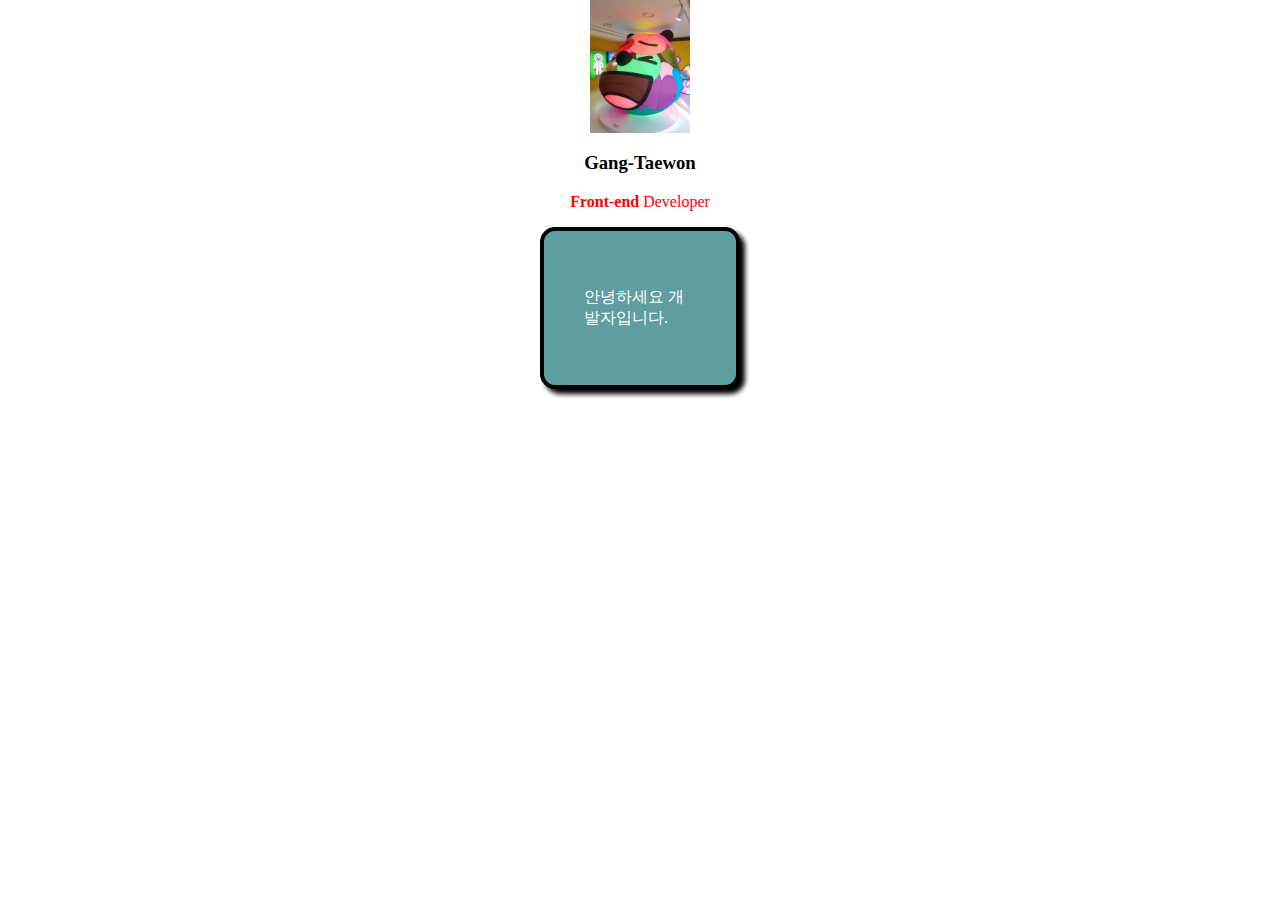
<file: index.html>
<!DOCTYPE html>
<html lang="ko">
<head>
    <meta charset="UTF-8">
    <meta http-equiv="X-UA-Compatible" content="IE=edge">
    <meta name="viewport" content="width=device-width, initial-scale=1.0">
    <title>Document</title>
    <!-- css링크 걸기 -->
    <link href="css/index.css" rel="stylesheet">
</head>
<body>
    <!-- margin-left,right,top,bottom : 여백 지정, padding: 안쪽 여백지정 -->
    <!-- 이미지 가운데 정렬하는 법 : display, margin-left,right -->
    <!-- % 단위 : 내 부모사이즈에 비례 -->
    <!-- letter-spacing : 자간조절 -->
    <!-- span : 특정단어 꾸며주고 싶을때 씀 -->
    <!-- css 적용순서 : html 내의 style > id > class > tag -->
    <!-- border-radius: 외곽 둥글게 -->
    <img src="myprofile.jpeg" class="profile">
    <h3 class="title">Gang-Taewon</h3>
    <p class="content"><span class="jobstyle">Front-end</span> 
        Developer</p>
    <!-- div, p, h는 display:block(가로행 전부 차지해주삼) 기본으로 잇음 -->
    <div class="box">
        <p>안녕하세요 개발자입니다.</p>
    </div>
</body>
</html>
</file>
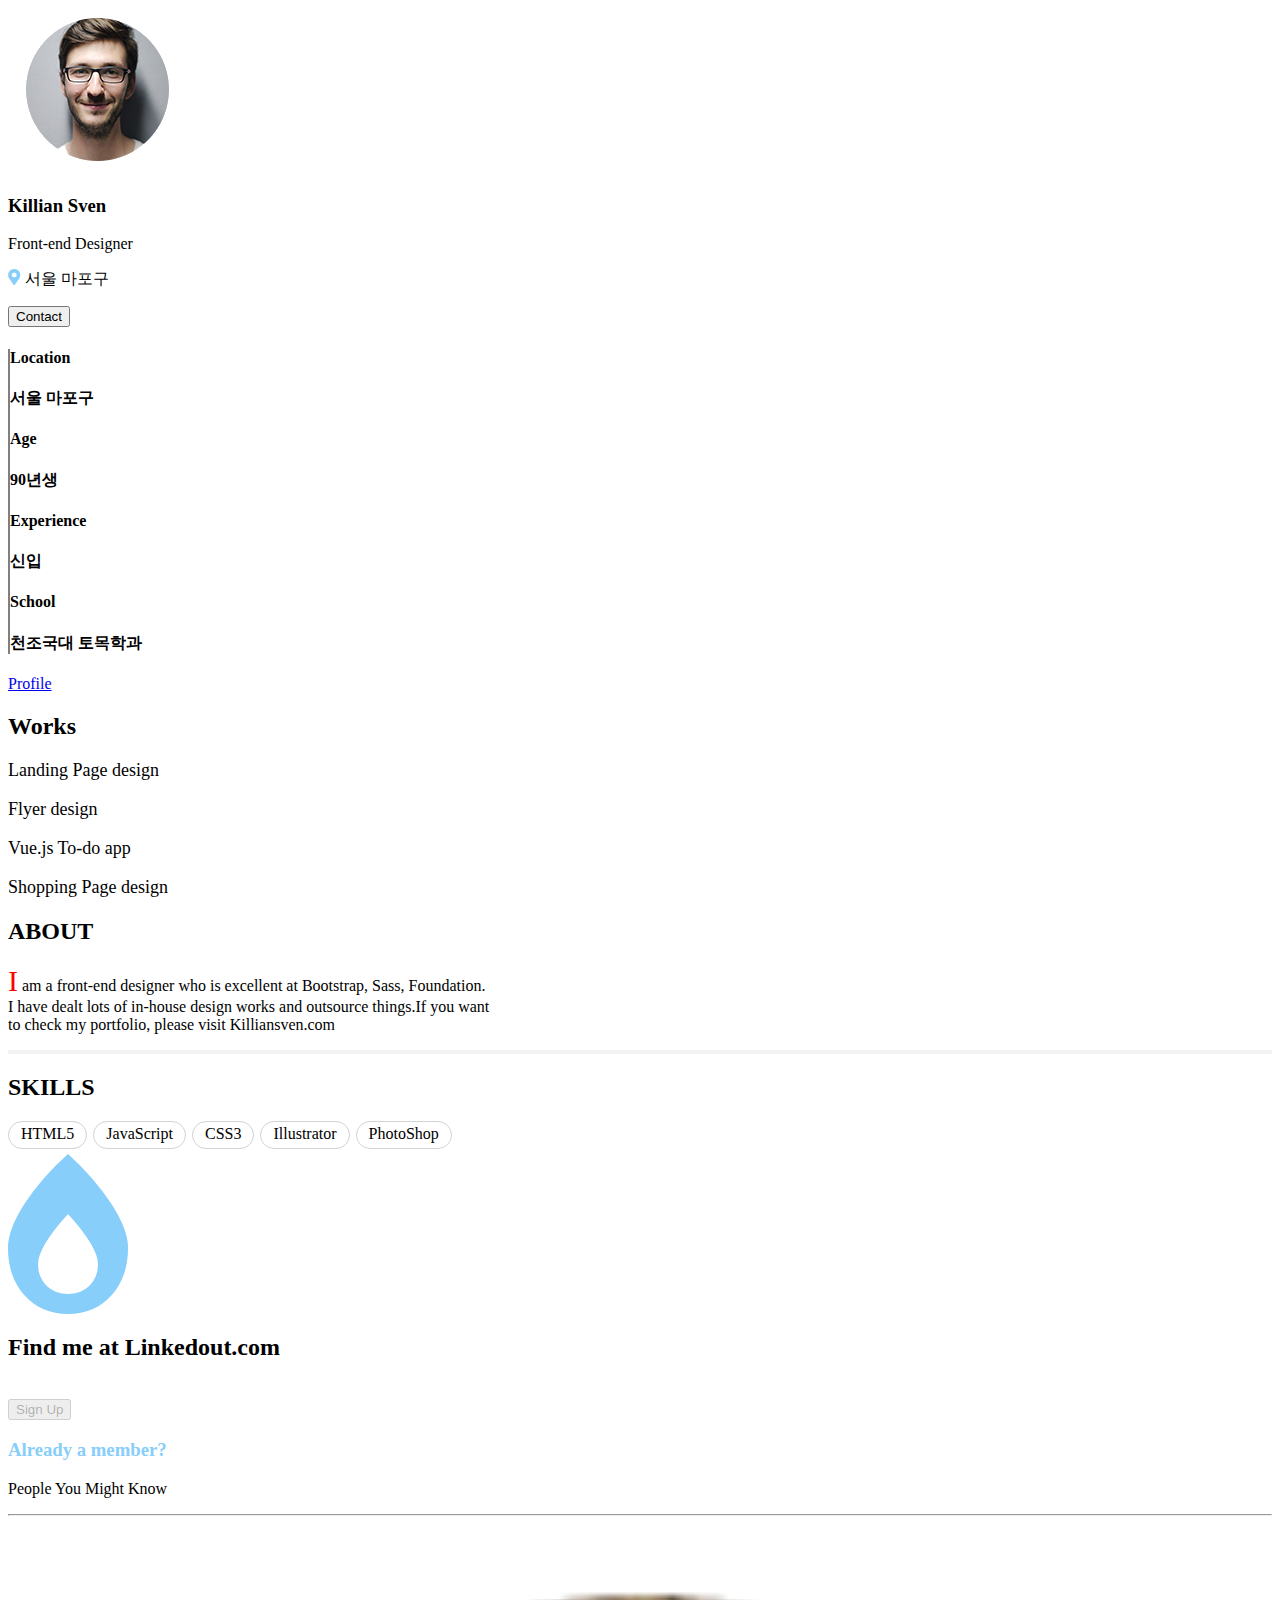
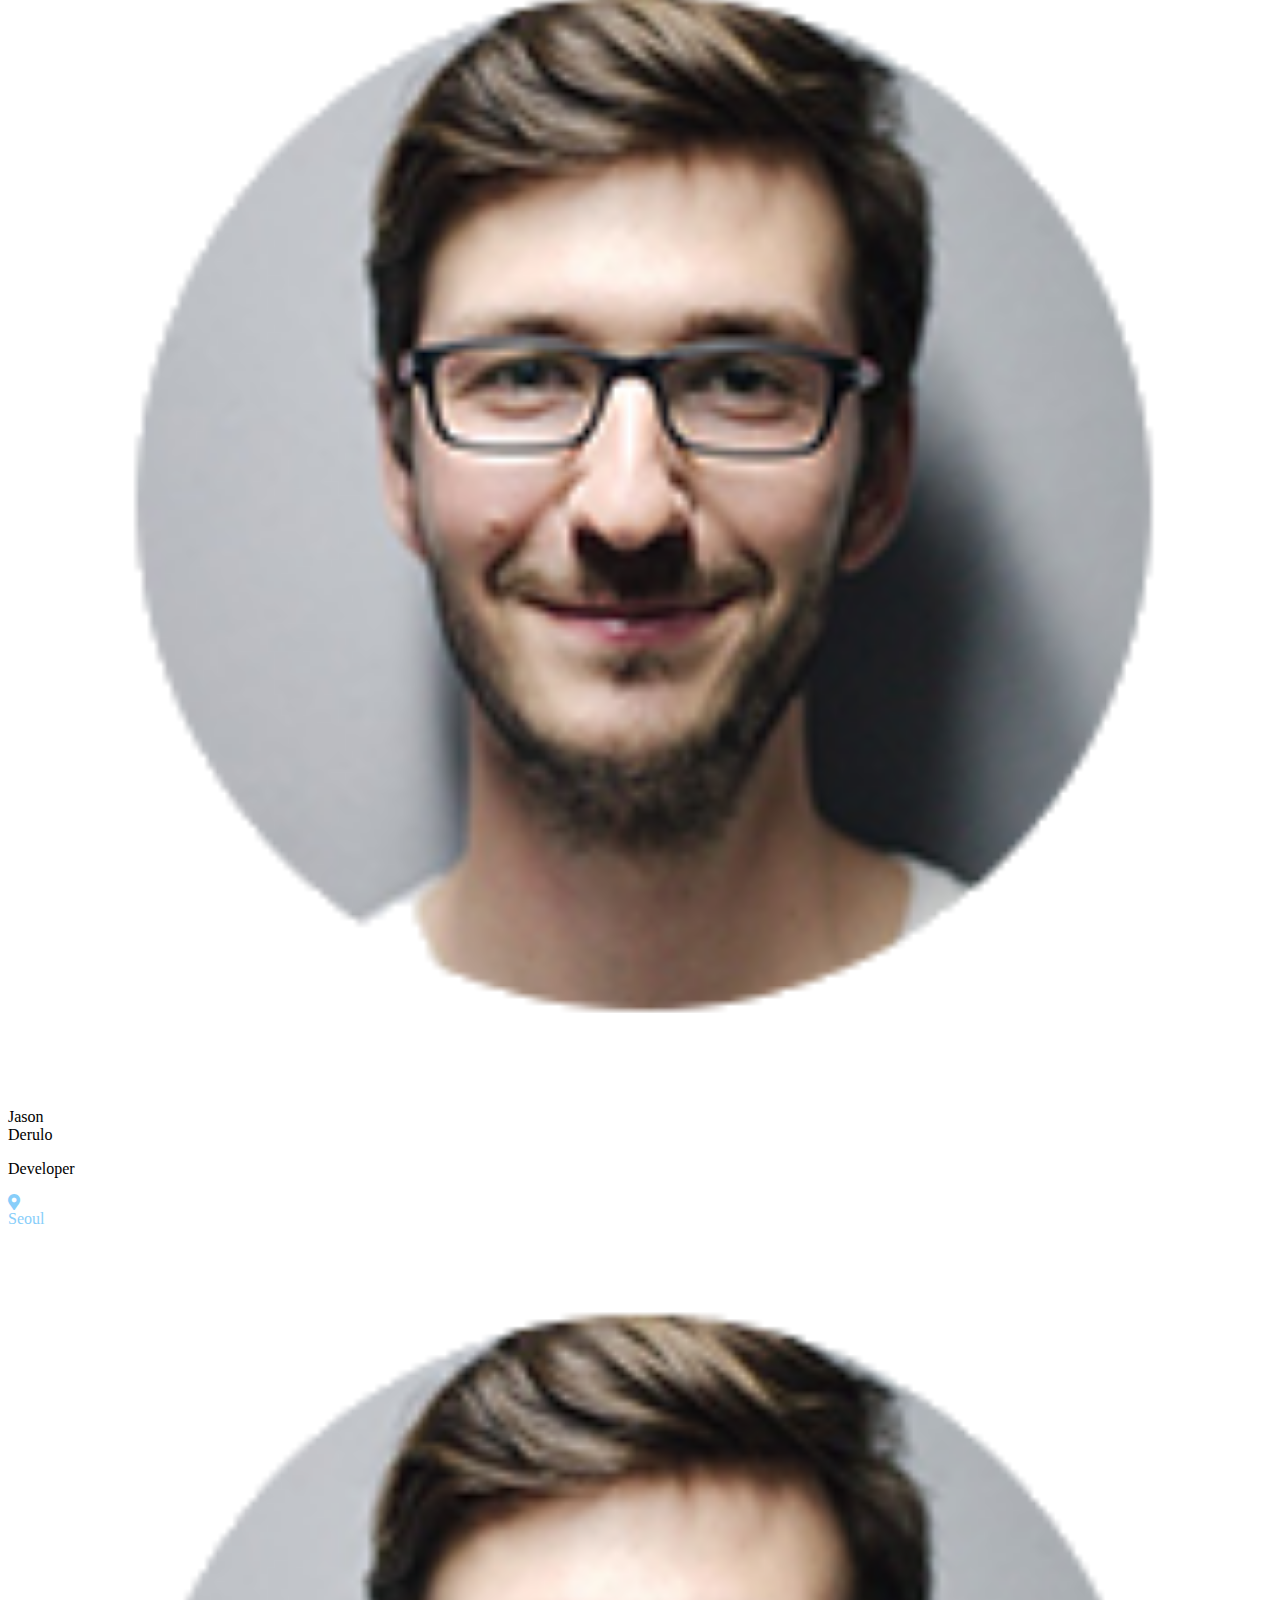
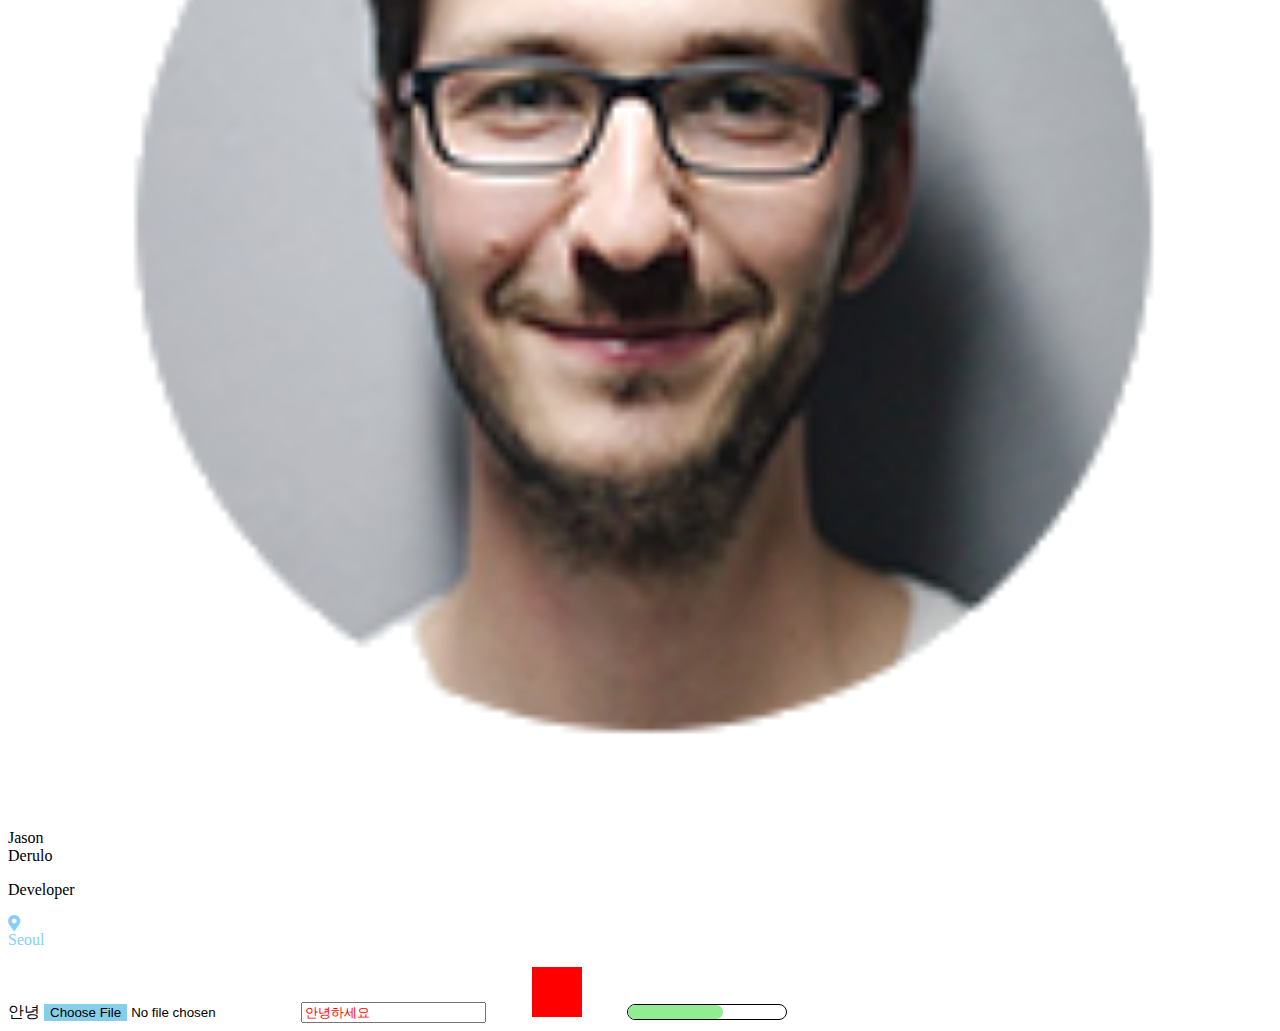
<file: boothw1.html>
<!DOCTYPE html>
<html lang="ko">
<head>
    <meta charset="UTF-8">
    <meta http-equiv="X-UA-Compatible" content="IE=edge">
    <meta name="viewport" content="width=device-width, initial-scale=1.0">
    <link rel="stylesheet" href="./css/boothw1.css">
    <link rel="stylesheet" href="./fontawesome 5.15.4/css/all.min.css">
    <link href="https://cdn.jsdelivr.net/npm/bootstrap@5.1.3/dist/css/bootstrap.min.css" rel="stylesheet" integrity="sha384-1BmE4kWBq78iYhFldvKuhfTAU6auU8tT94WrHftjDbrCEXSU1oBoqyl2QvZ6jIW3" crossorigin="anonymous">
    <script src="https://cdn.jsdelivr.net/npm/bootstrap@5.1.3/dist/js/bootstrap.bundle.min.js" integrity="sha384-ka7Sk0Gln4gmtz2MlQnikT1wXgYsOg+OMhuP+IlRH9sENBO0LRn5q+8nbTov4+1p" crossorigin="anonymous"></script>
    <title>Document</title>
</head>
<body>
  <div class="p-5 bg-light">
    <div class="container p-5 bg-white rounded">
      <div class="row">
        <div class="d-flex col-md-8">
            <div class="flex-shrink-0">
              <img src="./img/profile-pic.png" alt="...">
            </div>
            <div class="flex-grow-1 ms-3">
              <h3>Killian Sven</h3>
              <p>Front-end Designer</p>
              <i class="fas fa-map-marker-alt" style="margin-right:5px; float:left; color:lightskyblue;"></i>
              <p>서울 마포구</p>
              <button class="btn btn-primary">Contact</button>
            </div>
        </div>
        <div class="borderline row col-md-4">
            <div class="col-6">
            <h4>Location</h4>
            </div>

            <div class="col-6">
            <h4>서울 마포구</h4>
            </div>

            <div class="col-6">
            <h4>Age</h4>
            </div>

            <div class="col-6">
            <h4>90년생</h4>
            </div>

            <div class="col-6">
            <h4>Experience</h4>
            </div>

            <div class="col-6">
            <h4>신입</h4>
            </div>

            <div class="col-6">
            <h4>School</h4>
            </div>

            <div class="col-6">
            <h4>천조국대 토목학과</h4>
            </div>
        </div>
      </div>
    </div>


    <div class="container">
        <nav class="navbar navbar-expand-lg navbar-light bg-light">
          <div class="container-fluid mt-3">
            <a class="navbar-brand" href="#">Profile</a>
          </div>
        </nav>
    </div>
    
    <div class="container p-5 bg-grey rounded">
      <div class="row p-2">
        <div class="col-lg-3 order-lg-1">
          <div class="bg-white rounded p-5">
            <h2 class="mb-4">Works</h2>
            <p style="font-size: 18px;">Landing Page design</p>
            <p style="font-size: 18px;">Flyer design</p>
            <p style="font-size: 18px;">Vue.js To-do app</p>
            <p style="font-size: 18px;">Shopping Page design</p>
          </div>
          <div class="p-5">
                  
          </div>
        </div>

        <div class="col-lg-6 order-lg-2">
          <div class="bg-white rounded p-5">
              <h2 class="mb-4">ABOUT</h2>
              <p class="psuedo mb-5">I am a front-end designer who is excellent at Bootstrap, Sass, Foundation.<br>
                I have dealt lots of in-house design works and outsource things.If you want<br>
                to check my portfolio, please visit Killiansven.com</p>
    
              <div style="border: 2px solid rgb(242, 242, 242);"></div>
                <h2 class="mt-5 mb-4">SKILLS</h2>
                <span class="pill">HTML5</span>
                <span class="pill">JavaScript</span>
                <span class="pill">CSS3</span>
                <span class="pill">Illustrator</span>
                <span class="pill">PhotoShop</span>
              <div class="p-5">
                  
              </div>
          </div>
        </div>

        <div class="col-lg-3 order-lg-3">
          <div class="bg-white rounded p-5 text-center">
              <i class="fas fa-burn fa-10x" style="color:lightskyblue;"></i>
              <h2>Find me at Linkedout.com</h2>
              <br>
              <button type="button" class="btn btn-lg btn-primary btn-info" disabled>Sign Up</button>
              <h3 style="color:lightskyblue;">Already a member?</h3>
          </div>
          <div class="d-flex row p-3 text-lg-center">
            <p>People You Might Know</p>
            <hr>
            <div class="flex-shrink-0 col-lg-4">
              <img src="./img/profile-pic.png" style="width:100%;">
            </div>
            <div class="flex-grow-1 ms-3 col-lg-8 lh-1 text-lg-start" style="width:2em;">
              <p>Jason Derulo</p>
              <p>Developer</p>
              <i class="fas fa-map-marker-alt" style="margin-right:5px; float:left; color: lightskyblue;"></i>
              <p style="color:lightskyblue;">Seoul</p>
            </div>
          </div>

          <div class="d-flex row p-3 text-lg-center">
            <div class="flex-shrink-0 col-lg-4">
              <img src="./img/profile-pic.png" style="width:100%;">
            </div>
            <div class="flex-grow-1 ms-3 col-lg-8 lh-1 text-lg-start" style="width:2em;">
              <p>Jason Derulo</p>
              <p>Developer</p>
              <i class="fas fa-map-marker-alt" style="margin-right:5px; float:left; color: lightskyblue;"></i>
              <p style="color:lightskyblue;">Seoul</p>
            </div>    
          </div>
        </div>

    </div>
  </div>
  <label>안녕</label>
  <input type="file">

  <input placeholder="안녕하세요">

  <input type="range">
  <progress value="0.6"></progress>
</body>
</html>
</file>
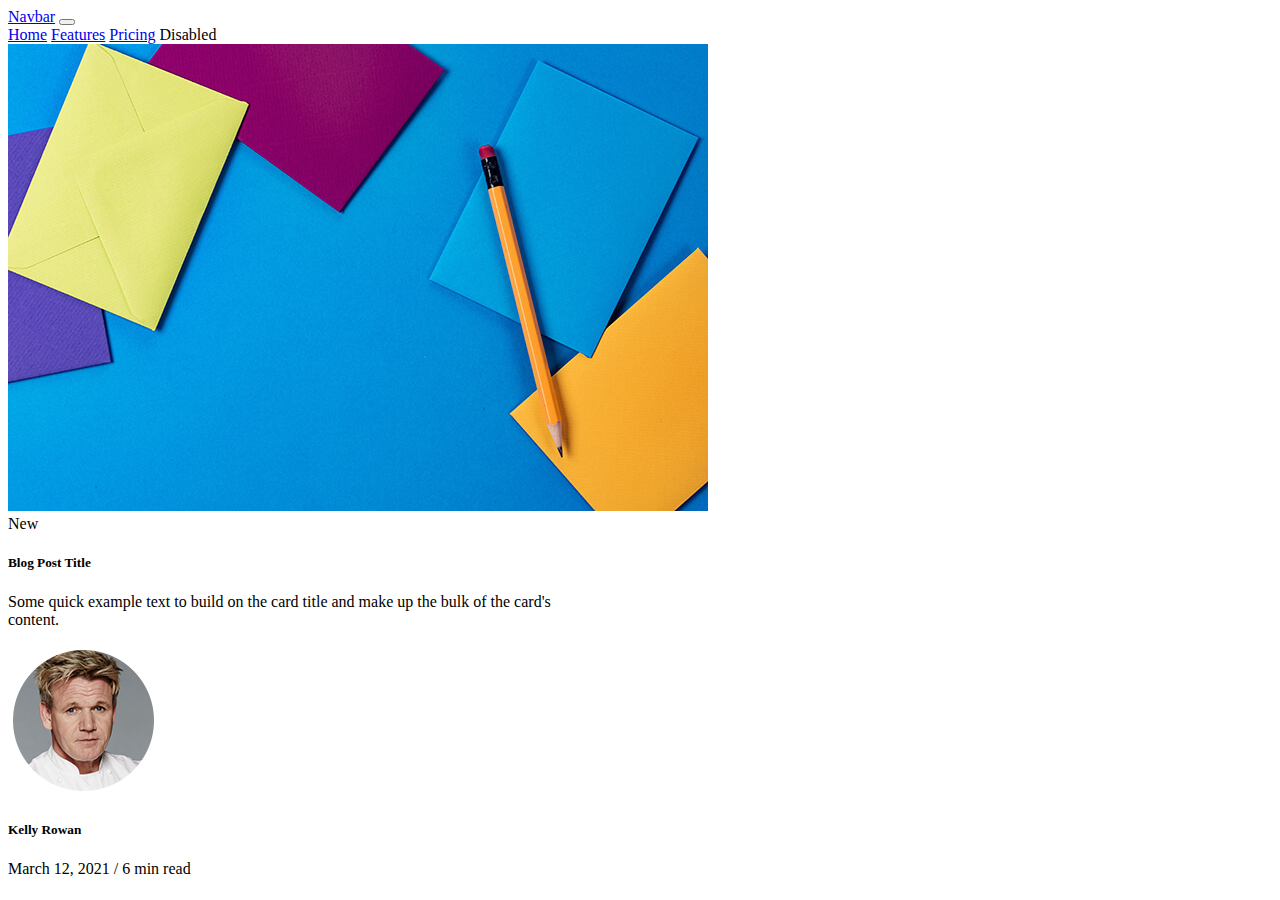
<file: bootstrap.html>
<!DOCTYPE html>
<html lang="ko">
<head>
    <meta charset="UTF-8">
    <meta http-equiv="X-UA-Compatible" content="IE=edge">
    <meta name="viewport" content="width=device-width, initial-scale=1.0">
    <!-- bootstrap css 링크 -->
    <link href="https://cdn.jsdelivr.net/npm/bootstrap@5.1.3/dist/css/bootstrap.min.css" rel="stylesheet" integrity="sha384-1BmE4kWBq78iYhFldvKuhfTAU6auU8tT94WrHftjDbrCEXSU1oBoqyl2QvZ6jIW3" crossorigin="anonymous">
    <title>Document</title>
    <!-- bootstrap js 링크 -->
    <script src="https://cdn.jsdelivr.net/npm/bootstrap@5.1.3/dist/js/bootstrap.bundle.min.js" integrity="sha384-ka7Sk0Gln4gmtz2MlQnikT1wXgYsOg+OMhuP+IlRH9sENBO0LRn5q+8nbTov4+1p" crossorigin="anonymous"></script>
</head>
<body>
    <nav class="navbar navbar-expand-lg navbar-light bg-light">
        <div class="container-fluid">
          <a class="navbar-brand" href="#">Navbar</a>
          <button class="navbar-toggler" type="button" data-bs-toggle="collapse" data-bs-target="#navbarNavAltMarkup" aria-controls="navbarNavAltMarkup" aria-expanded="false" aria-label="Toggle navigation">
            <span class="navbar-toggler-icon"></span>
          </button>
          <div class="collapse navbar-collapse" id="navbarNavAltMarkup">
            <div class="navbar-nav">
              <a class="nav-link active" aria-current="page" href="#">Home</a>
              <a class="nav-link" href="#">Features</a>
              <a class="nav-link" href="#">Pricing</a>
              <a class="nav-link disabled">Disabled</a>
            </div>
          </div>
        </div>
      </nav>
      <!-- <div class="container"> : 가운데정렬, 좌우여백 자동정렬-->
      <div class="card m-5" style="width: 34rem;">
        <!-- mt-3 : margin-top: 3(1~5), 자세한건 utility class
        text-center >>  te-ali:center, fs-3>>fonsiz(1~6), w-50>>width:50% -->
        <img src="./img/portfolio-1.jpeg" class="card-img-top" alt="...">
        <div class="card-body">
          <span class="badge bg-primary">New</span>
          <h5 class="card-title">Blog Post Title</h5>
          <p class="card-text">Some quick example text to build on the card title and make up the bulk of the card's content.</p>
          <div class="d-flex align-items-center">
            <div class="flex-shrink-1">
              <img src="./img/author.png" alt="...">
            </div>
            <div class="flex-grow-1 ms-3">
              <h5>Kelly Rowan</h5>
              <p>March 12, 2021 / 6 min read</p>
            </div>
          </div>
        </div>
      </div>
</body>
</html>
</file>
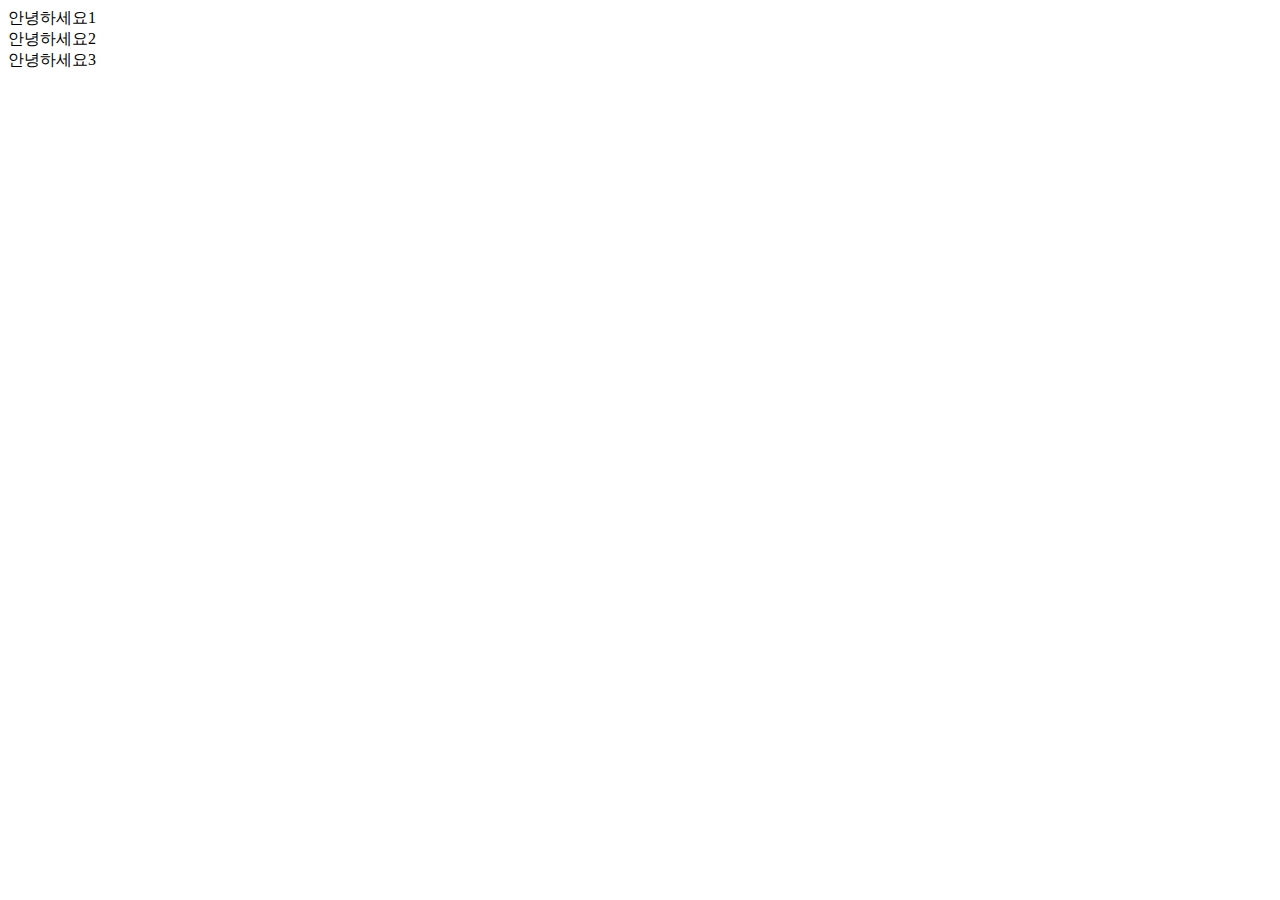
<file: bootstrap2.html>
<!DOCTYPE html>
<html lang="ko">
<head>
    <meta charset="UTF-8">
    <meta http-equiv="X-UA-Compatible" content="IE=edge">
    <meta name="viewport" content="width=device-width, initial-scale=1.0">
    <link href="https://cdn.jsdelivr.net/npm/bootstrap@5.1.3/dist/css/bootstrap.min.css" rel="stylesheet" integrity="sha384-1BmE4kWBq78iYhFldvKuhfTAU6auU8tT94WrHftjDbrCEXSU1oBoqyl2QvZ6jIW3" crossorigin="anonymous">
    <script src="https://cdn.jsdelivr.net/npm/bootstrap@5.1.3/dist/js/bootstrap.bundle.min.js" integrity="sha384-ka7Sk0Gln4gmtz2MlQnikT1wXgYsOg+OMhuP+IlRH9sENBO0LRn5q+8nbTov4+1p" crossorigin="anonymous"></script>
    <title>Document</title>
</head>
<body>
  <div class="container">
    <!-- row: 가로정렬 균일하게! 한행은 총 12칸 구성 -->
    <!-- md: 사이즈 이하에선 세로정렬 가능(grid 기능)  -->
    <!-- order: 순서 정하기  -->
    <div class="row"> 
      <div class="col-4">안녕하세요1</div>
      <div class="col-4">안녕하세요2</div>
      <div class="col-4 order-lg-first">안녕하세요3</div>
    </div>
  </div>    
</body>
</html>
</file>
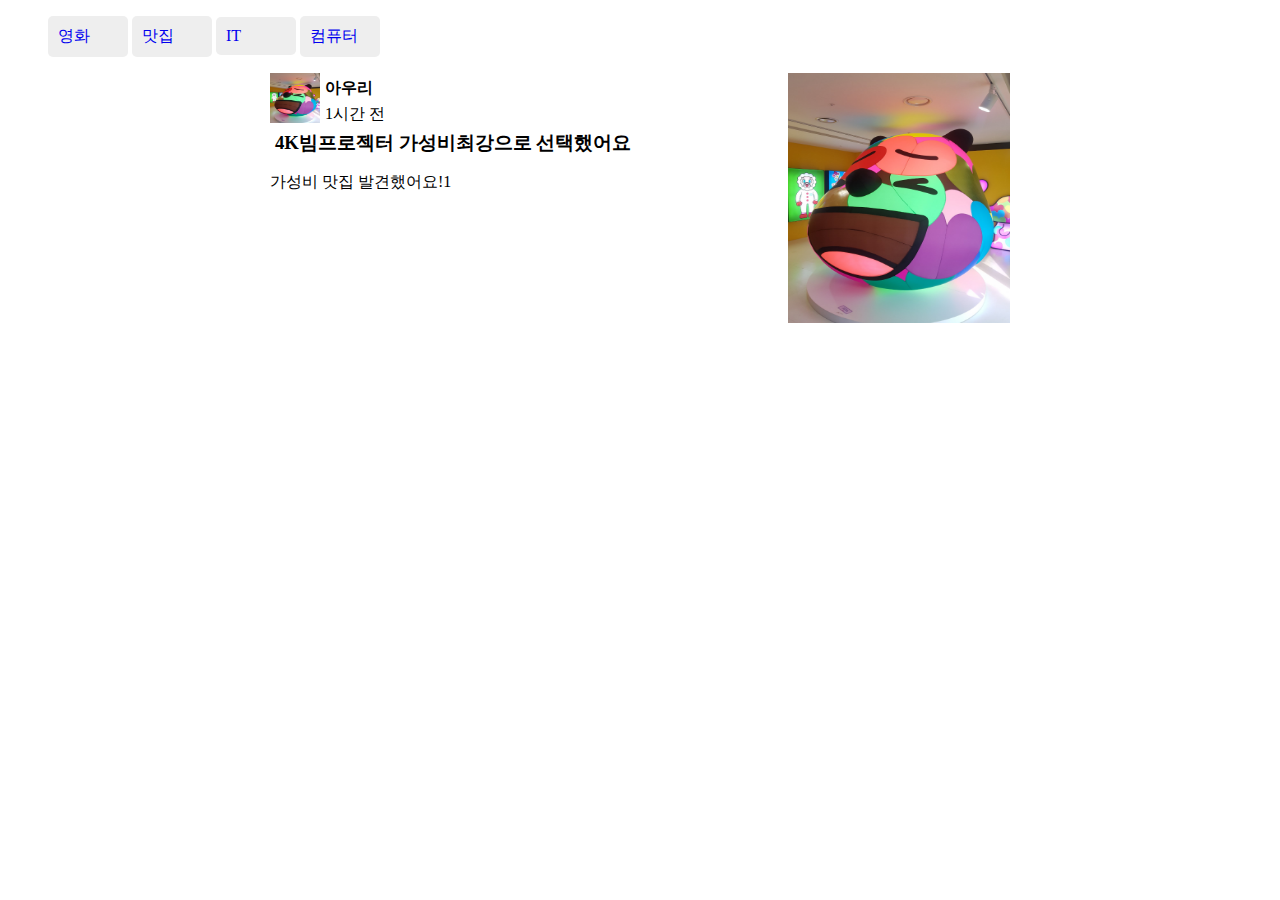
<file: hw1.html>
<!DOCTYPE html>
<html lang="ko">
<head>
  <meta charset="UTF-8">
  <meta http-equiv="X-UA-Compatible" content="IE=edge">
  <meta name="viewport" content="width=device-width, initial-scale=1.0">
  <link rel="stylesheet" href="css/hw1.css">
  <title>Document</title>
</head>
<body>
  <nav>
    <ul class="navbar">
      <li><a href="#">영화</a></li>
      <li><a href="#">맛집</a></li>
      <li><a href="#">IT</a></li>
      <li><a href="#">컴퓨터</a></li>
    </ul>
  </nav>

  <div class="container">
      <div class="left-menu">
          <div class="left-profile">
              <img src="myprofile.jpeg" class="left-img">
                <div class="left-author">
                  <h4 style="margin: 5px;">아우리</h4>
                  <p style="margin: 5px;">1시간 전</p>
              </div>
          </div>
          <div class="left-content">
              <h3 style="margin: 5px;">4K빔프로젝터 가성비최강으로 선택했어요</h3>
              <p>가성비 맛집 발견했어요!1</p>
          </div>
      </div>
      <div class="right-img">
          <img src="myprofile.jpeg" width=100% height=100%>
      </div>
  </div>
</body>
</html>
</file>
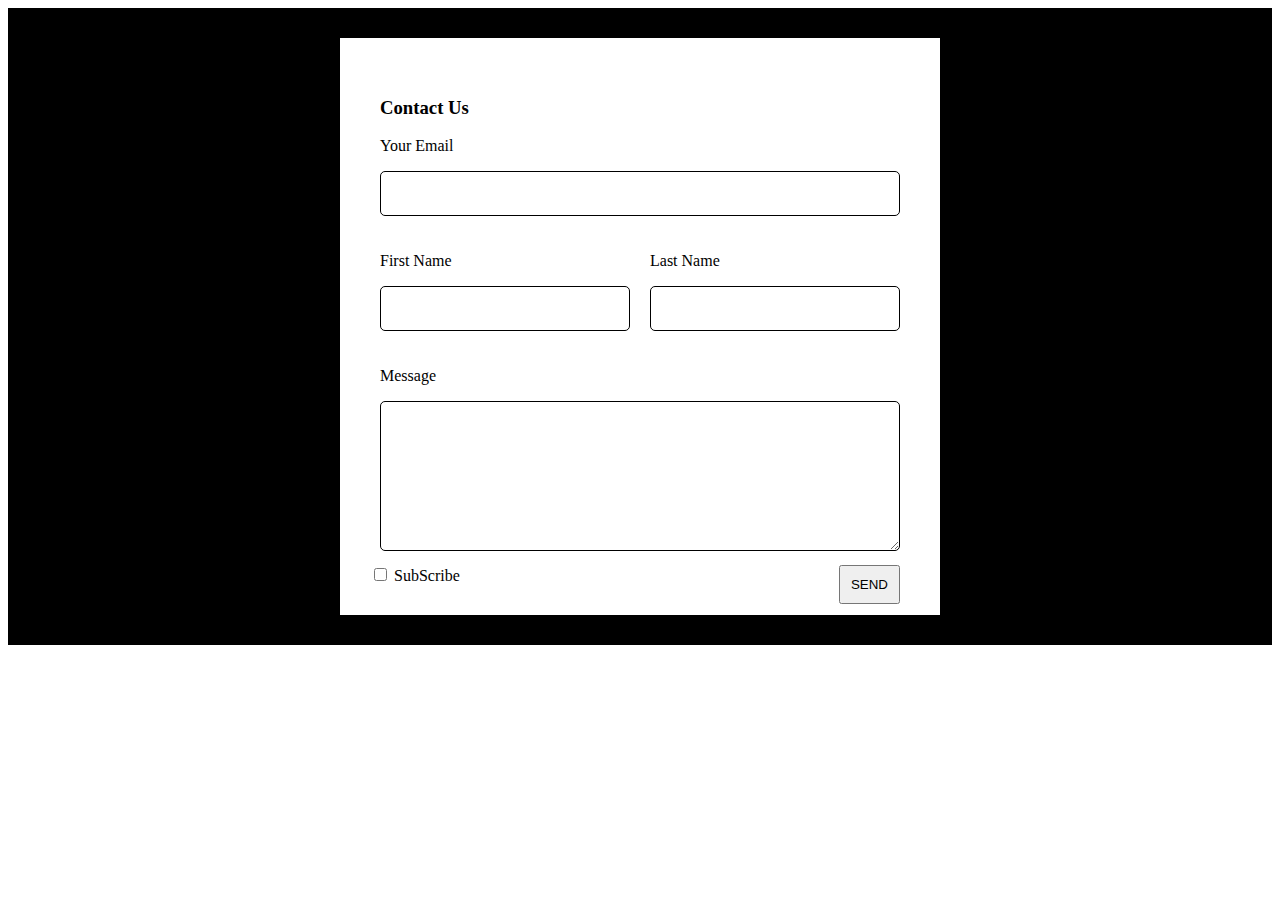
<file: hw2.html>
<!DOCTYPE html>
<html lang="ko">
<head>
    <meta charset="UTF-8">
    <meta http-equiv="X-UA-Compatible" content="IE=edge">
    <meta name="viewport" content="width=device-width, initial-scale=1.0">
    <link rel="stylesheet" href="css/hw2.css">
    <title>Document</title>
</head>
<body>
  <div class="form-background">
    <div class="form-white">
      <form>
        <div class="w-100">
          <h3>Contact Us</h3>
          <p>Your Email</p>
          <input class="form-input" type="email">
        </div>
        <div class="w-50">
          <p>First Name</p>
          <input class="form-input" type="text">  
        </div>
        <div class="w-50">
          <p>Last Name</p>
          <input class="form-input" type="text">  
        </div>
        <div style="clear: both;"></div>

        <div class="w-100">
          <p>Message</p>
          <textarea class="form-input form-long"></textarea>
        </div>

        <div>
          <input id="sub" type="checkbox">
          <label for="sub">SubScribe</label>
          <button class="yellow-button">SEND</button>
        </div>
      </form>
    </div>
  </div>
</body>
</html>
</file>
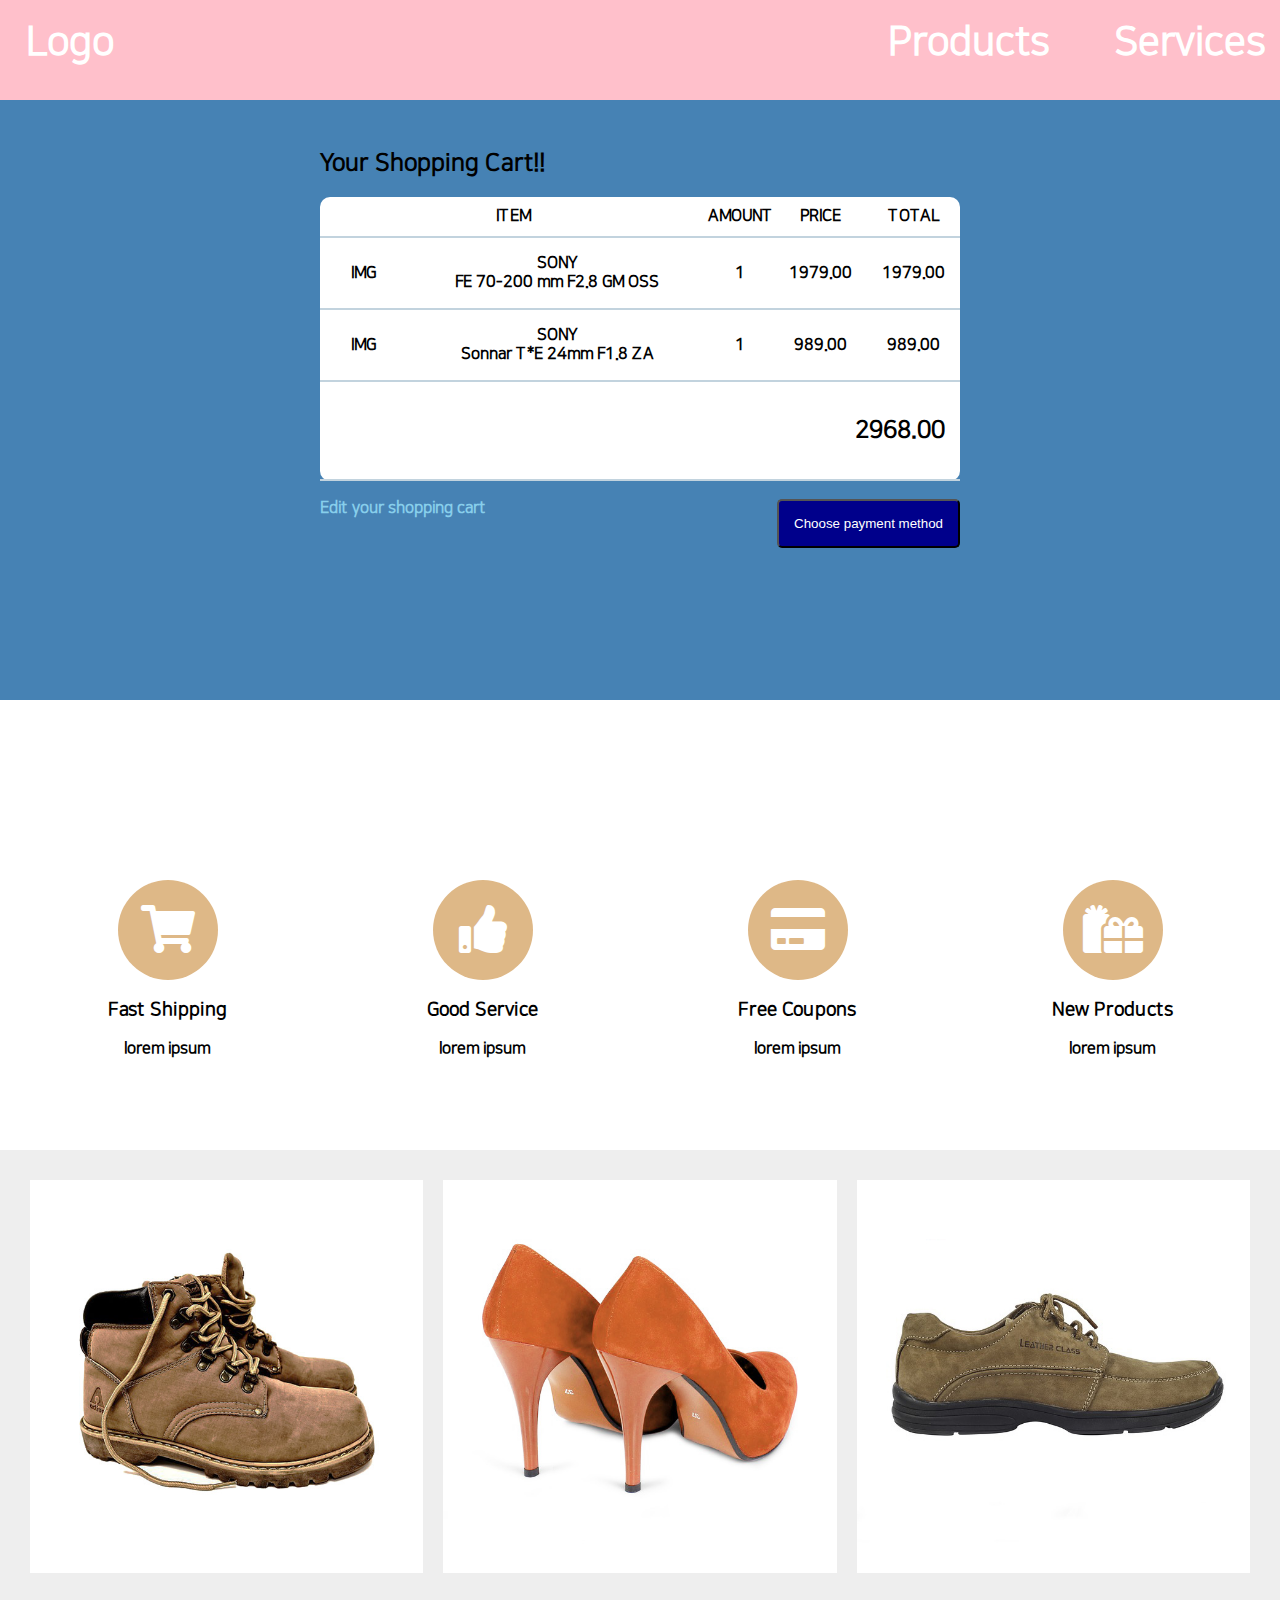
<file: hw3.html>
<!DOCTYPE html>
<html lang="ko">
<head>
    <meta charset="UTF-8">
    <meta http-equiv="X-UA-Compatible" content="IE=edge">
    <meta name="viewport" content="width=device-width, initial-scale=1.0">
    <link rel="stylesheet" href="css/hw3.css">
    <!-- fontawesome 5 cdnjs 링크 -->
    <!-- <link rel="stylesheet" href="https://cdnjs.cloudflare.com/ajax/libs/font-awesome/5.15.4/css/all.min.css" integrity="sha512-1ycn6IcaQQ40/MKBW2W4Rhis/DbILU74C1vSrLJxCq57o941Ym01SwNsOMqvEBFlcgUa6xLiPY/NS5R+E6ztJQ==" crossorigin="anonymous" referrerpolicy="no-referrer" /> -->
    <link rel="stylesheet" href="./fontawesome 5.15.4/css/all.min.css">
    <title>Document</title>
</head>
<body>
  <div class="flex-container">
    <div class="flex-item">Logo</div>
    <div class="flex-item relstyle" style="flex-grow: 8">Products</div> <!-- 박스 크기 비율(상단바)로 설정 -->
    <div class="flex-item relstyle" style="flex-grow: 1">Services</div>
  </div>

  <div class="background">
    <div class="background-table">
      <h2>Your Shopping Cart!!</h2>

      <table class="cart-table">
        <thead>
          <tr style="width: 400px;">
              <th colspan="2">ITEM</th>        
              <th>AMOUNT</th>    
              <th>PRICE</th>    
              <th>TOTAL</th>    
          </tr>
        </thead>
        <tr>
          <td>IMG</td>
          <td>
              SONY<br>
              <span style="vertical-align:middle;">FE 70-200 mm F2.8 GM OSS</span>
            </td>
          <td>1</td>
          <td>1979.00</td>
          <td>1979.00</td>
        </tr>
        <tr>
          <td>IMG</td>
          <td>SONY<br>
            <span style="vertical-align:middle;">Sonnar T*E 24mm F1.8 ZA</span>
          </td>
          <td>1</td>
          <td>989.00</td>
          <td>989.00</td>
        </tr>
        <tr class="total">
          <td colspan="5"><h2>2968.00</h2></td>
        </tr>
      </table>
      <br>
      <a href="#" class="custom-link">Edit your shopping cart</a>
      <button class="choose-button">Choose payment method</button>
    </div>
  </div>
  
  <div class="layout">
    <div class="layitem">
      <i class="fas fa-shopping-cart fa-3x"></i>
      <h3>Fast Shipping</h3>
      <p>lorem ipsum</p>
    </div>
    <div class="layitem">
      <i class="fas fa-thumbs-up fa-3x"></i>
      <h3>Good Service</h3>
      <p>lorem ipsum</p>
    </div>
    <div class="layitem">
      <i class="fas fa-credit-card fa-3x"></i>
      <h3>Free Coupons</h3>
      <p>lorem ipsum</p>
    </div>
    <div class="layitem">
      <i class="fas fa-gifts fa-3x"></i>
      <h3>New Products</h3>
      <p>lorem ipsum</p>
    </div>
  </div>

  <div class="shop-bg">
    <div class="shop-container">
      <div class="shop-item"> 
        <div sytle="position: relative;">
          <div class="overlay-wrap">
            <div class="overlay-black">
              <span>$60</span>
            </div>
          </div>
          <img src="img/product1-1.jpeg">
        </div>
      </div>
      <div class="shop-item">
        <img src="img/product2.jpeg">
      </div>
      <div class="shop-item">
        <img src="img/product3.jpeg">
      </div>
    </div>
  </div>
</body>
</html>
</file>
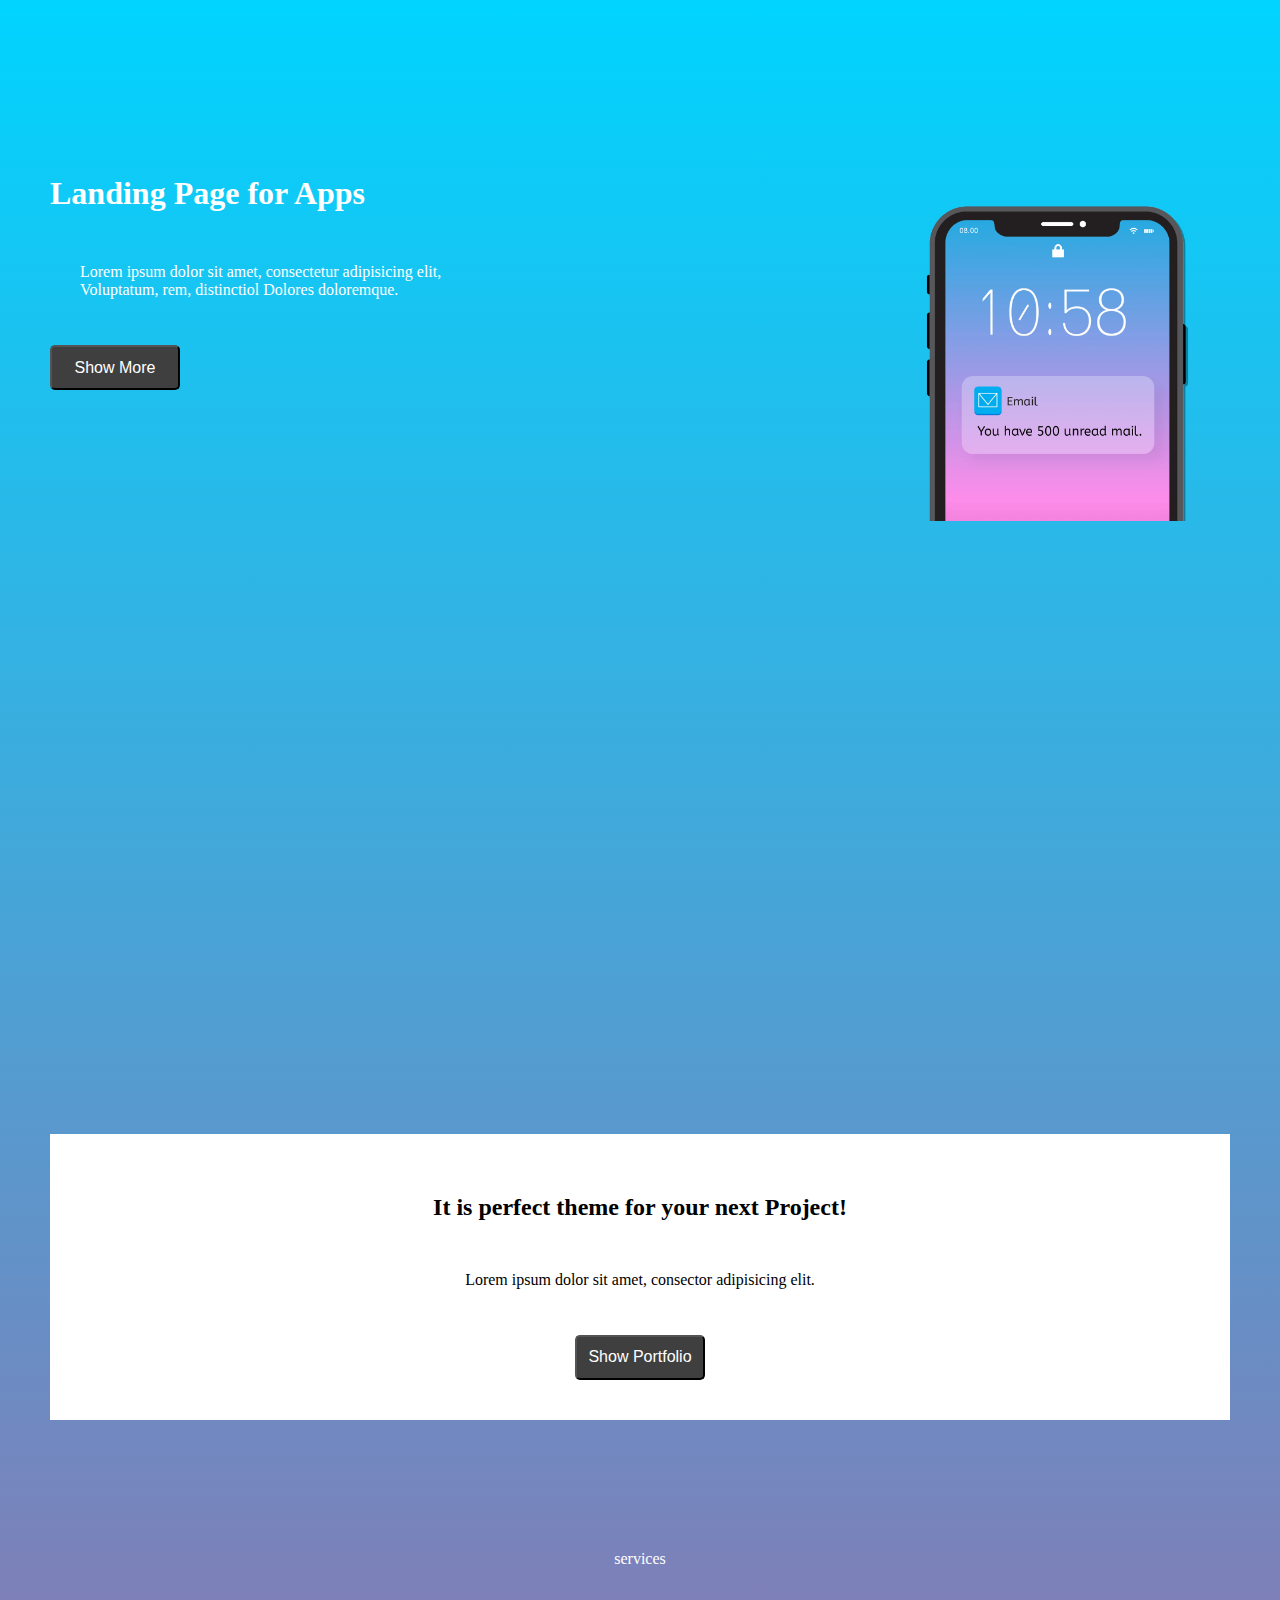
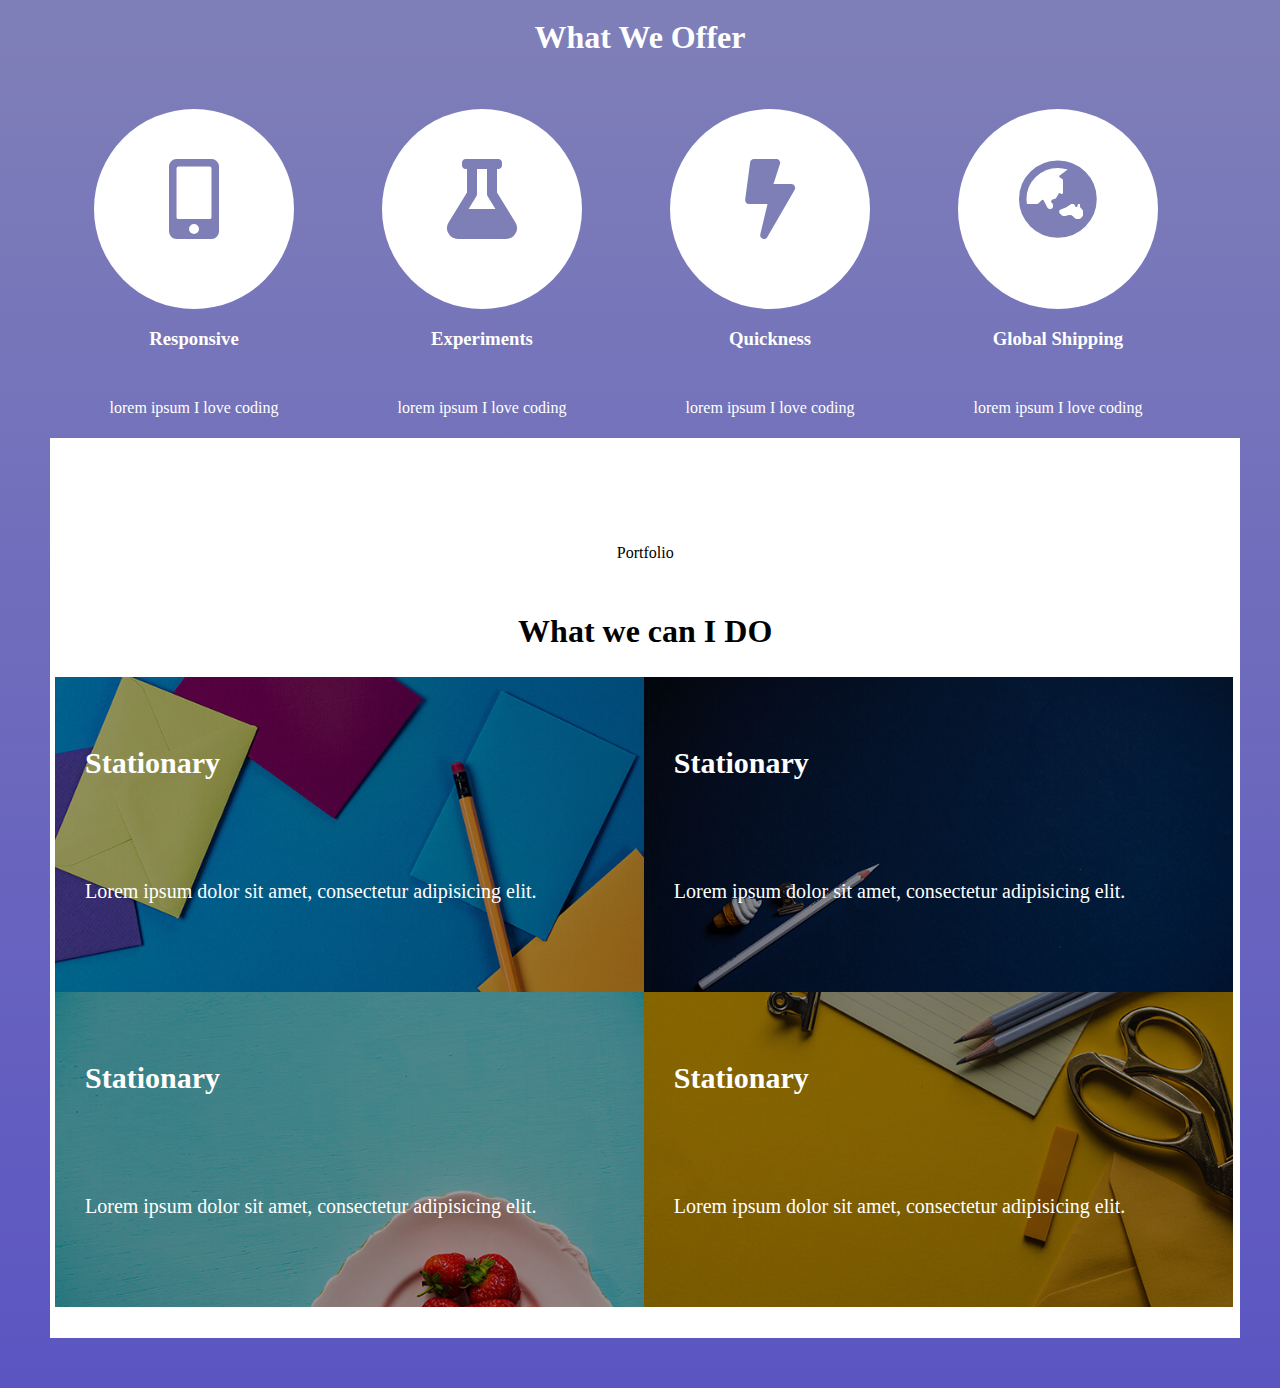
<file: hw4.html>
<!DOCTYPE html>
<html lang="ko">
<head>
    <meta charset="UTF-8">
    <meta http-equiv="X-UA-Compatible" content="IE=edge">
    <meta name="viewport" content="width=device-width, initial-scale=1.0">
    <link rel="stylesheet" href="./css/hw4.css">
    <link rel="stylesheet" href="./fontawesome 5.15.4/css/all.min.css">
    <title>Document</title>
</head>
<body>
  <div class="background">
    <div class="landing-box1">
      <div class="landing-item" style="flex-grow: 7;">
          <h1>Landing Page for Apps</h1>
          <p>Lorem ipsum dolor sit amet, consectetur adipisicing elit,<br>
          Voluptatum, rem, distinctiol Dolores doloremque.</p>
          <button class="showmore">Show More</button>
      </div>
      <div class="iphone" style="flex-grow: 3;">
          <img src="./img/iphone.png">
      </div>
    </div>

    <div class="landing-box2">
      <h2>It is perfect theme for your next Project!</h2>
      <p>Lorem ipsum dolor sit amet, consector adipisicing elit.</p>
      <button class="showmore">Show Portfolio</button>
    </div>

    <div class="landing-box3">
      <div style="margin-top: 100px;">
        <p>services</p>
        <h1>What We Offer</h1>
      </div>
      <div class="layout-wrap">
        <div class="layout-item">
            <i class="fas fa-mobile-alt fa-5x"></i>
          <h3>Responsive</h3>
          <p>lorem ipsum I love coding</p>
        </div>
        <div class="layout-item">
          <i class="fas fa-flask fa-5x"></i>
          <h3>Experiments</h3>
          <p>lorem ipsum I love coding</p>
        </div>
        <div class="layout-item">
          <i class="fas fa-bolt fa-5x"></i>
          <h3>Quickness</h3>
          <p>lorem ipsum I love coding</p>
        </div>
        <div class="layout-item">
          <i class="fas fa-globe-asia fa-5x"></i>
          <h3>Global Shipping</h3>
          <p>lorem ipsum I love coding</p>
        </div>
      </div>
    </div>
    
    <div class="landing-box4">
      <div style="text-align: center;">
        <p>Portfolio</p>
        <h1>What we can I DO</h1>
      </div>
      <div style="padding:5px;">
        <div class="box4-images1">
          <div class="white-box"></div>
          <div class="imtext">
            <h4>Stationary</h4>
            <p>Lorem ipsum dolor sit amet, consectetur adipisicing elit.</p>
          </div>
        </div>
        <div class="box4-images2">
          <div class="imtext">
            <div class="white-box"></div>
            <h4>Stationary</h4>
            <p>Lorem ipsum dolor sit amet, consectetur adipisicing elit.</p>
          </div>
        </div>
        <div class="box4-images3">
          <div class="imtext">
            <div class="white-box"></div>
            <h4>Stationary</h4>
            <p>Lorem ipsum dolor sit amet, consectetur adipisicing elit.</p>
          </div>
        </div>
        <div class="box4-images4">
          <div class="imtext">
            <div class="white-box"></div>
            <h4>Stationary</h4>
            <p>Lorem ipsum dolor sit amet, consectetur adipisicing elit.</p>
          </div>
        </div>
      </div>

    </div>
  </div>
    
</body>
</html>
</file>
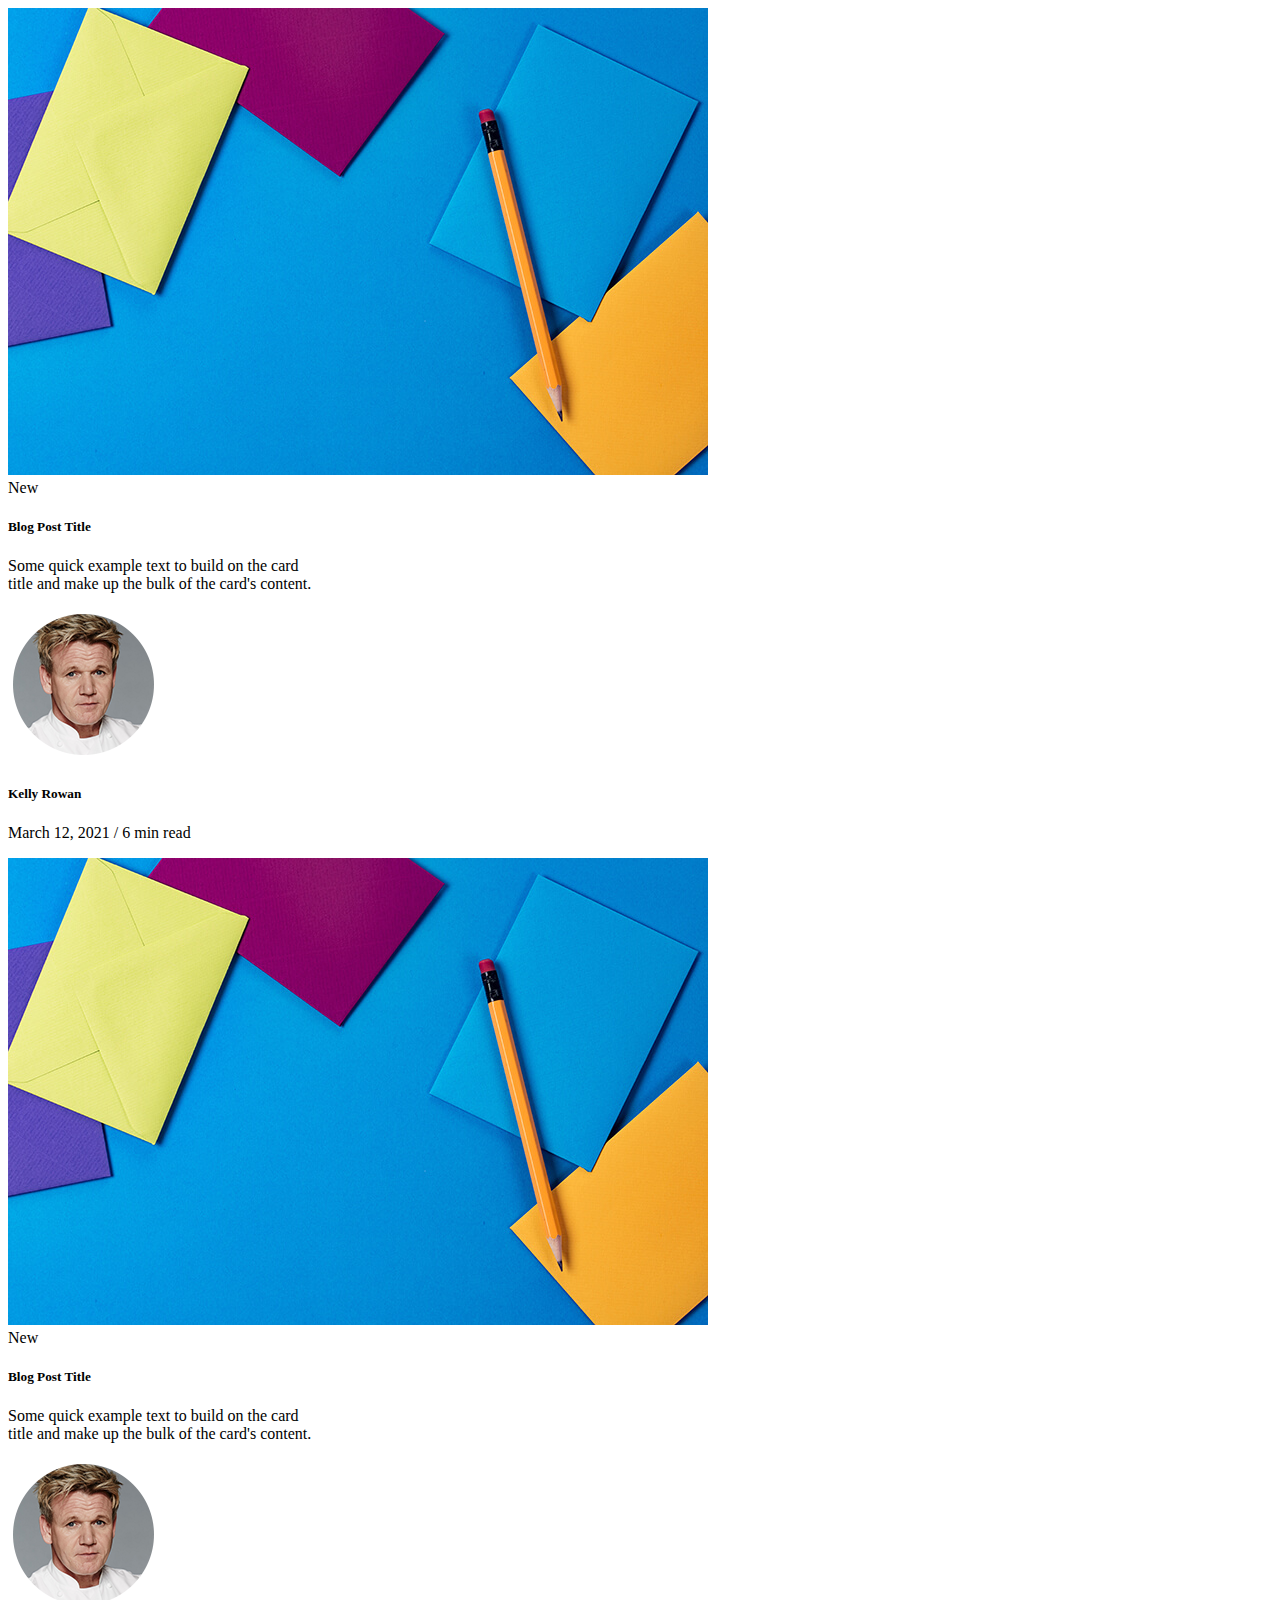
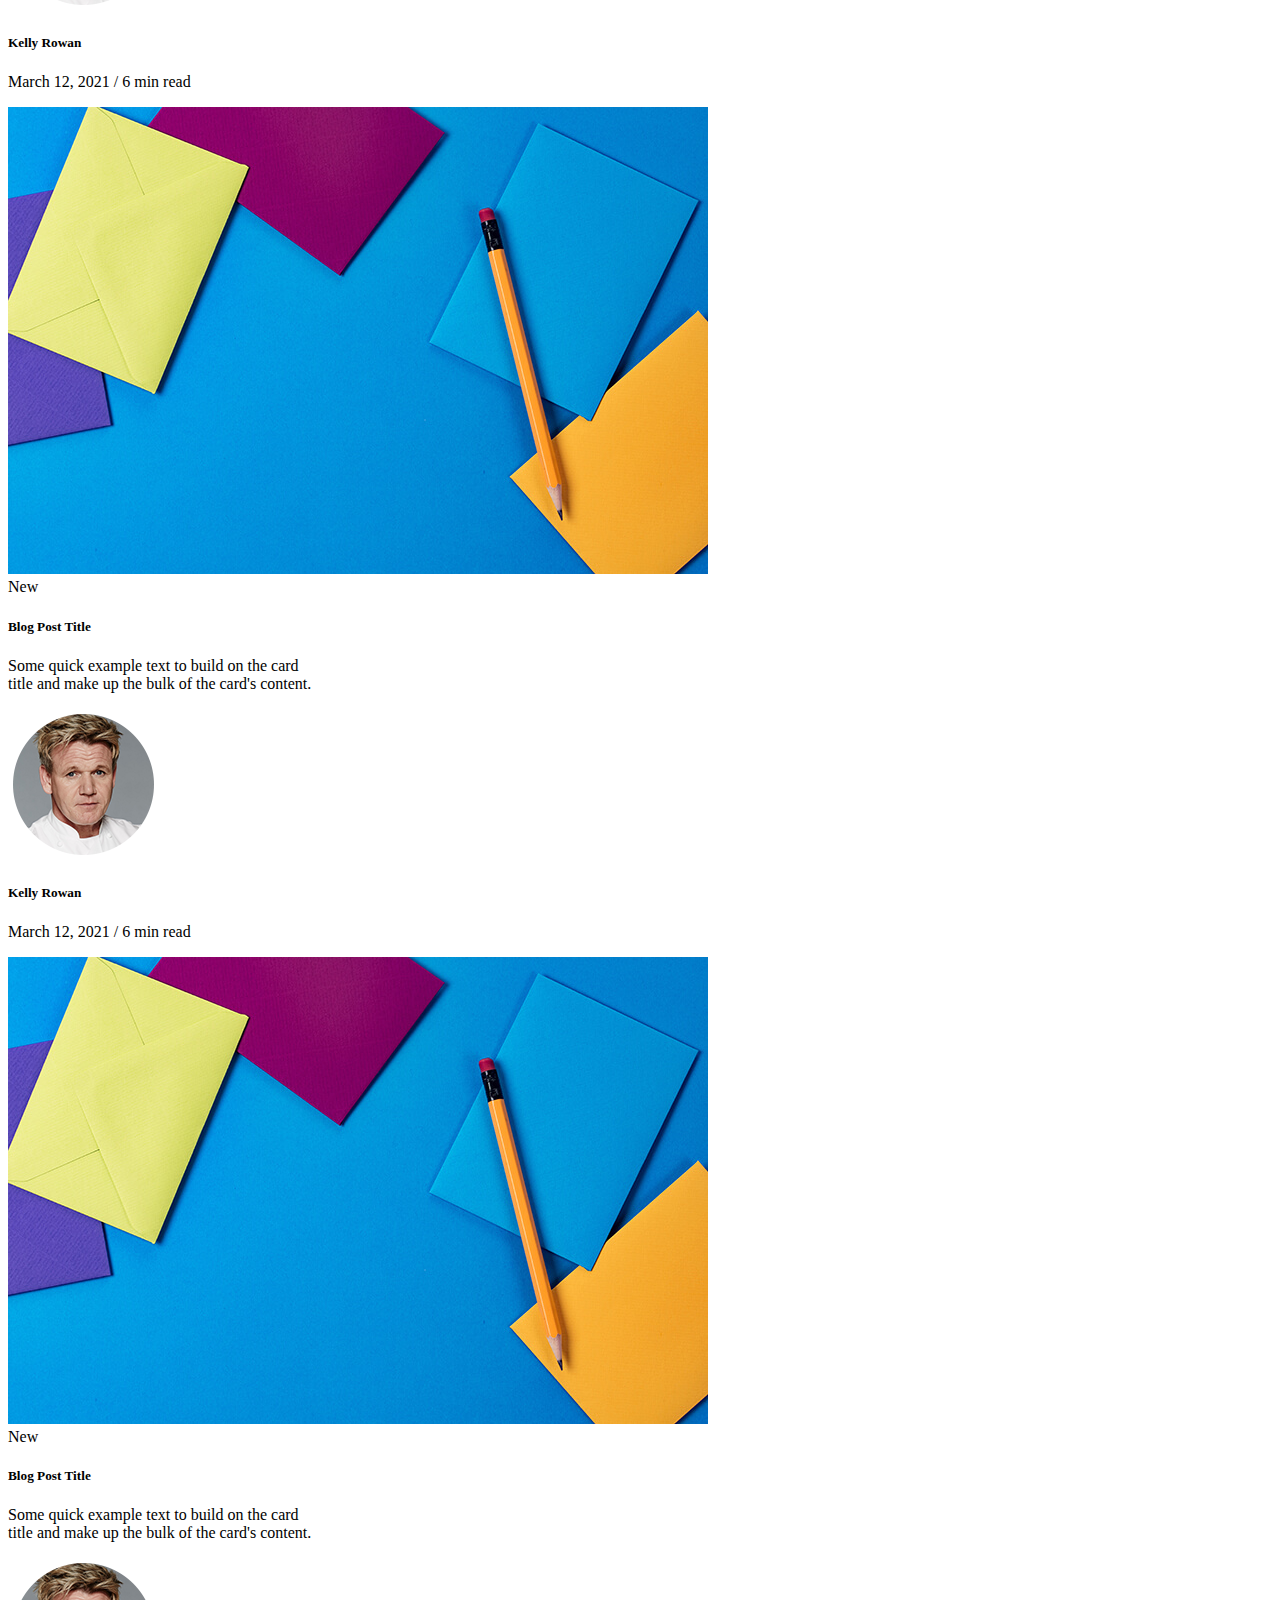
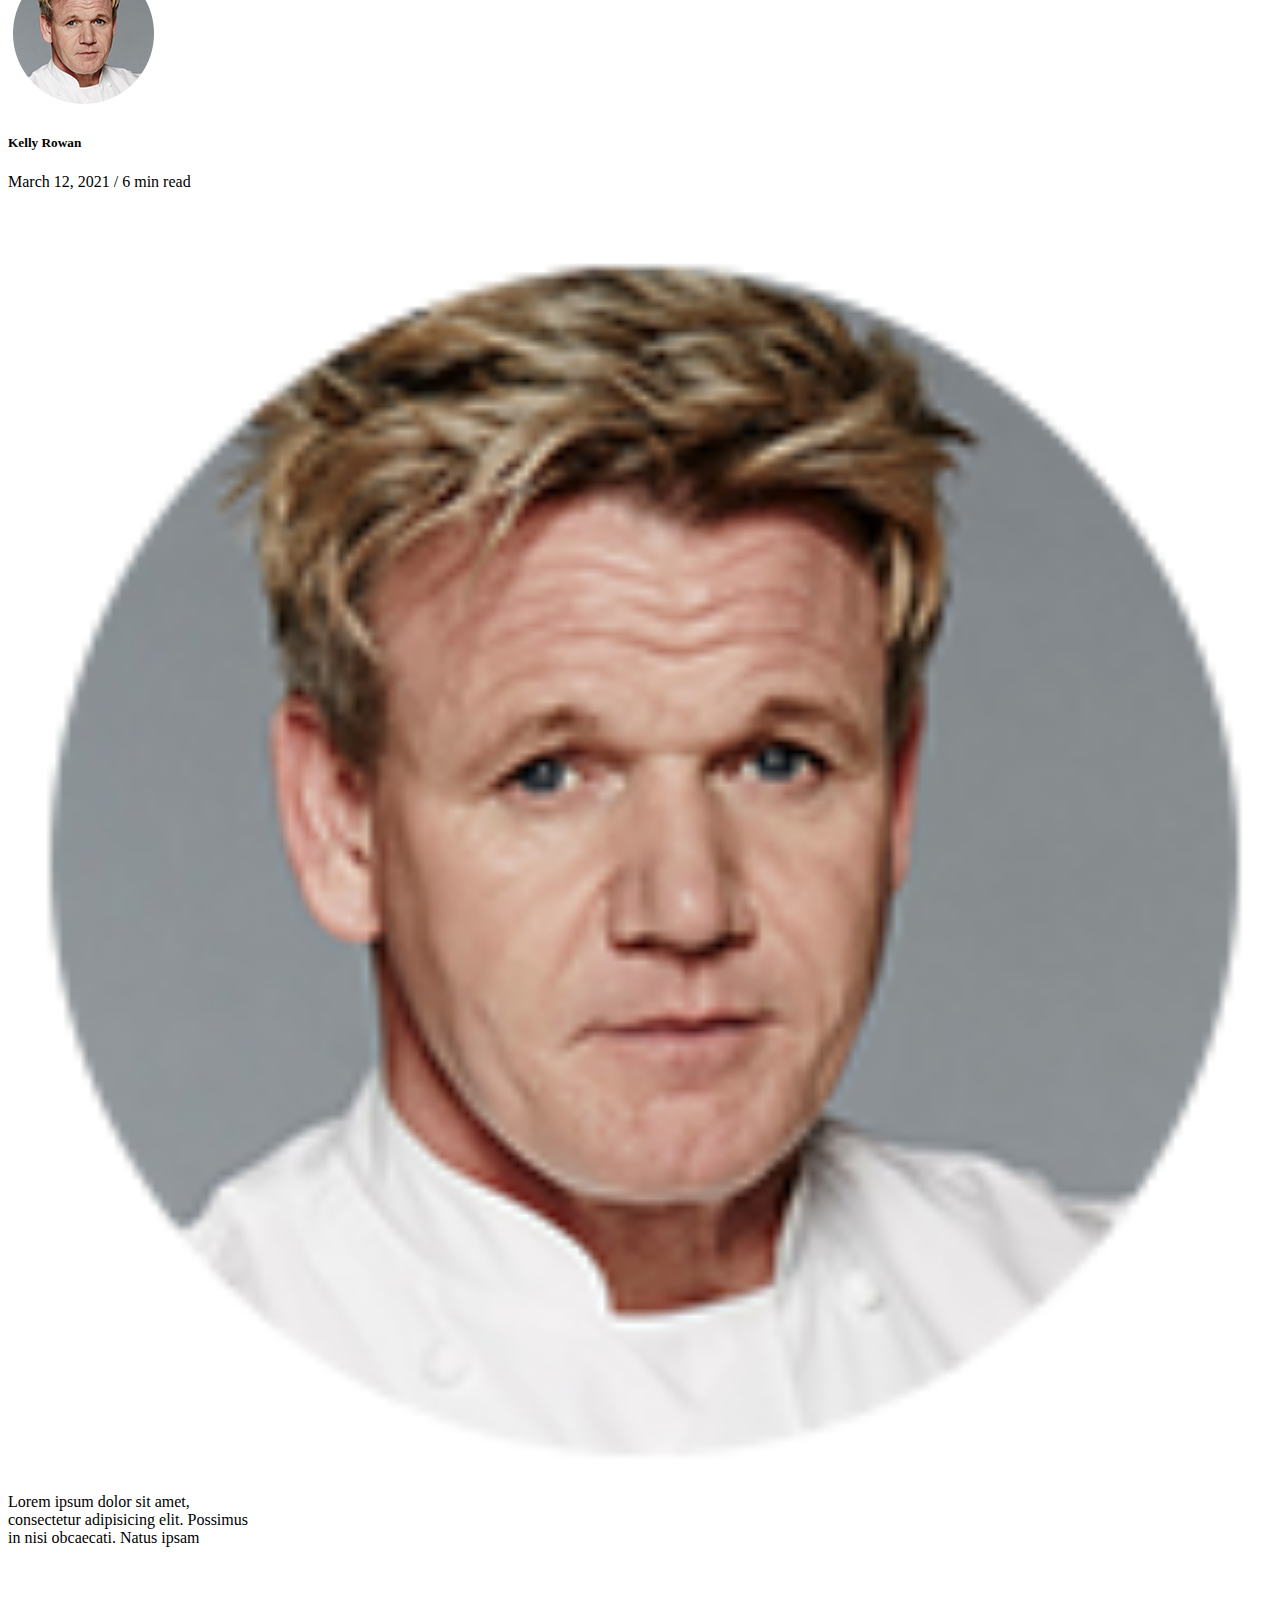
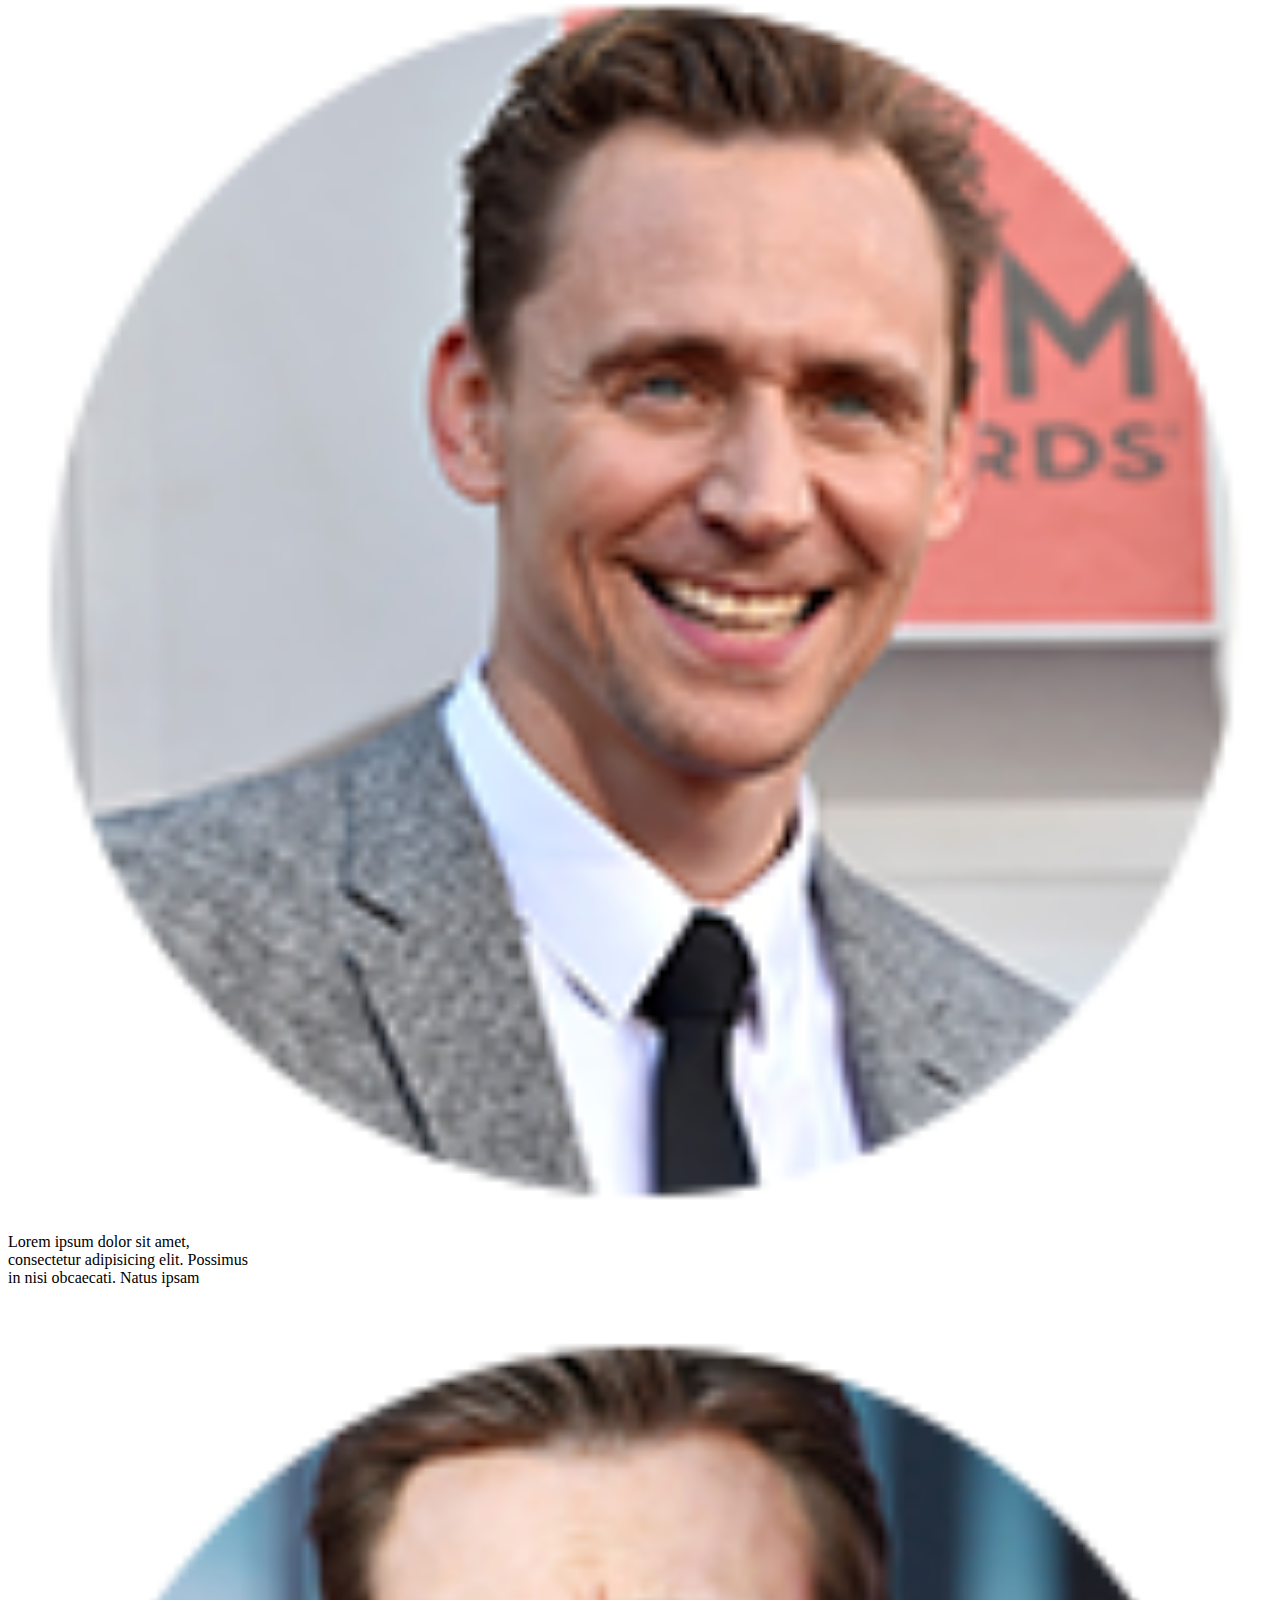
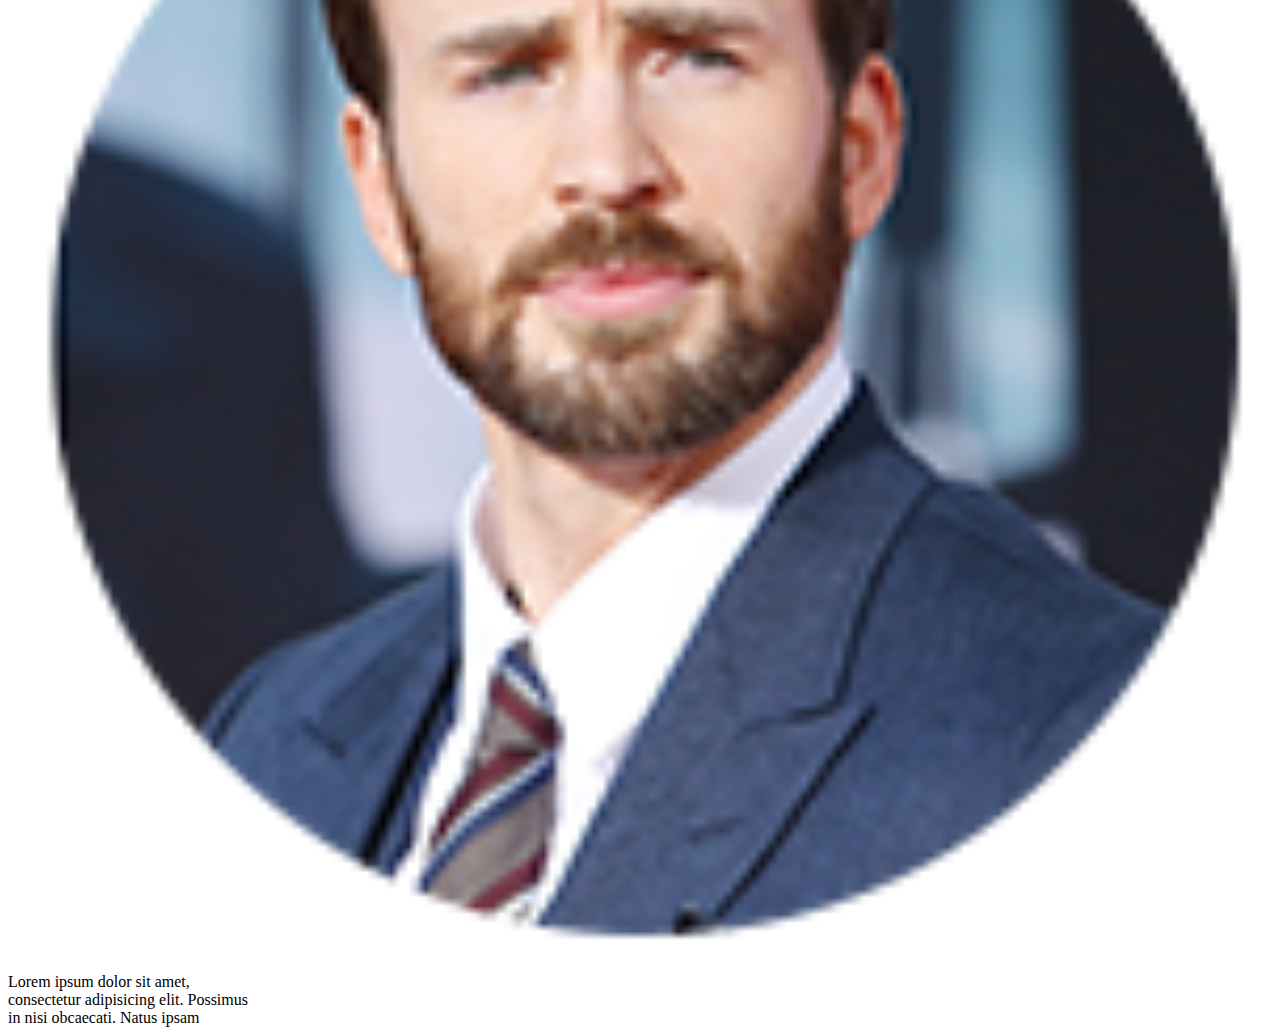
<file: hw5.html>
<!DOCTYPE html>
<html lang="ko">
<head>
    <meta charset="UTF-8">
    <meta http-equiv="X-UA-Compatible" content="IE=edge">
    <meta name="viewport" content="width=device-width, initial-scale=1.0">
    <link href="https://cdn.jsdelivr.net/npm/bootstrap@5.1.3/dist/css/bootstrap.min.css" rel="stylesheet" integrity="sha384-1BmE4kWBq78iYhFldvKuhfTAU6auU8tT94WrHftjDbrCEXSU1oBoqyl2QvZ6jIW3" crossorigin="anonymous">
    <script src="https://cdn.jsdelivr.net/npm/bootstrap@5.1.3/dist/js/bootstrap.bundle.min.js" integrity="sha384-ka7Sk0Gln4gmtz2MlQnikT1wXgYsOg+OMhuP+IlRH9sENBO0LRn5q+8nbTov4+1p" crossorigin="anonymous"></script>
    <title>Document</title>
</head>
<body>
  <!-- 부트스트랩 덮어쓰지는 않고 클래스명만 추가하면 됨. -->
  <!-- 우선 모바일크기부터 제작하고, 태블릿, pc순서로 모양 제작 -->
  <!-- 그 외에 media object도 있음 참고.-->
  <div class="container">
    <div class="row">
      <div class="card m-2 col-md-6 col-lg-3" style="width: 19rem;">
        <img src="./img/portfolio-1.jpeg" class="card-img-top" alt="...">
        <div class="card-body">
          <span class="badge bg-primary">New</span>
          <h5 class="card-title">Blog Post Title</h5>
          <p class="card-text">Some quick example text to build on the card title and make up the bulk of the card's content.</p>
          <div class="d-flex align-items-center">
            <div class="flex-shrink-1">
              <img src="./img/author.png" alt="...">
            </div>
            <div class="flex-grow-1 ms-3">
              <h5>Kelly Rowan</h5>
              <p>March 12, 2021 / 6 min read</p>
            </div>
          </div>
        </div>
      </div>
    
      <div class="card m-2 col-md-6 col-lg-3" style="width: 19rem;">
        <img src="./img/portfolio-1.jpeg" class="card-img-top" alt="...">
        <div class="card-body">
          <span class="badge bg-primary">New</span>
          <h5 class="card-title">Blog Post Title</h5>
          <p class="card-text">Some quick example text to build on the card title and make up the bulk of the card's content.</p>
          <div class="d-flex align-items-center">
            <div class="flex-shrink-1">
              <img src="./img/author.png" alt="...">
            </div>
            <div class="flex-grow-1 ms-3">
              <h5>Kelly Rowan</h5>
              <p>March 12, 2021 / 6 min read</p>
            </div>
          </div>
        </div>
      </div>
    
    <div class="card m-2 col-md-6 col-lg-3" style="width: 19rem;">
      <img src="./img/portfolio-1.jpeg" class="card-img-top" alt="...">
      <div class="card-body">
          <span class="badge bg-primary">New</span>
          <h5 class="card-title">Blog Post Title</h5>
          <p class="card-text">Some quick example text to build on the card title and make up the bulk of the card's content.</p>
          <div class="d-flex align-items-center">
            <div class="flex-shrink-1">
              <img src="./img/author.png" alt="...">
            </div>
          <div class="flex-grow-1 ms-3">
              <h5>Kelly Rowan</h5>
              <p>March 12, 2021 / 6 min read</p>
          </div>
        </div>
      </div>
    </div> 
    
    <div class="card m-2 col-md-6 col-lg-3" style="width: 19rem;">
      <img src="./img/portfolio-1.jpeg" class="card-img-top" alt="...">
      <div class="card-body">
        <span class="badge bg-primary">New</span>
        <h5 class="card-title">Blog Post Title</h5>
        <p class="card-text">Some quick example text to build on the card title and make up the bulk of the card's content.</p>
        <div class="d-flex align-items-center">
          <div class="flex-shrink-1">
            <img src="./img/author.png" alt="...">
          </div>
          <div class="flex-grow-1 ms-3">
            <h5>Kelly Rowan</h5>
            <p>March 12, 2021 / 6 min read</p>
          </div>
        </div>
      </div>
    </div>
  </div>
  <br>
  <div class="container">
    <div class="row">
      <div class="col-2 order-lg-2">
        <img src="./img/author.png" width="100%">
      </div>
      <div class="col-10 col-lg-5 fs-3 order-lg-1 text-lg-end">
          Lorem ipsum dolor sit amet,<br>
          consectetur adipisicing elit. Possimus<br>
          in nisi obcaecati. Natus ipsam
      </div>
      <div class="col-lg-5 order-lg-3">
      
      </div>
    </div>
  </div>
  <br>
  <div class="container">
    <div class="row">
      <div class="col-2 order-lg-2">
        <img src="./img/author2.png" width="100%">
      </div>
      <div class="col-10 col-lg-5 fs-3 order-lg-3 text-lg-end">
          Lorem ipsum dolor sit amet,<br>
          consectetur adipisicing elit. Possimus<br>
          in nisi obcaecati. Natus ipsam
      </div>
      <div class="col-lg-5 order-lg-1">
      
      </div>
    </div>
  </div>
  <br>
  <div class="container">
    <div class="row">
      <div class="col-2 order-lg-2">
        <img src="./img/author3.png" width="100%">
      </div>
      <div class="col-10 col-lg-5 fs-3 order-lg-1 text-lg-end">
          Lorem ipsum dolor sit amet,<br>
          consectetur adipisicing elit. Possimus<br>
          in nisi obcaecati. Natus ipsam
      </div>
      <div class="col-lg-5 order-lg-3">
      
      </div>
    </div>
  </div>


</body>
</html>
<!-- CSS 갈아엎을 때 덮어쓰기(3가지)
1. 그냥 같은 클래스명 하단에 쓰기
(link로 새 css만들어서 만들기, 기본원리: hw1.css보다 hw2.css가 
우선이므로 같은 클래스명이다 하더라도 hw2.css로 우선 인식함)
2. 우선순위 높이기(!important 기능 > style > id > class)
하지만 비추(important보다 더 높은 점수는 없다. 미래 노답)
3. specificity 점수 높이기(요소 하나씩 추가해서 점수 높이기)
ex) .class1 + .class2 : 20점
div + .class1 + .class2 : 21점 
>> 셀렉터 길게 쓰면 미래에 덮어쓰기 힘듬

나중에 수정/관리가 쉬우면 좋은 코드입니다.
확장성이 좋으면 좋은 코드입니다.-->
</file>
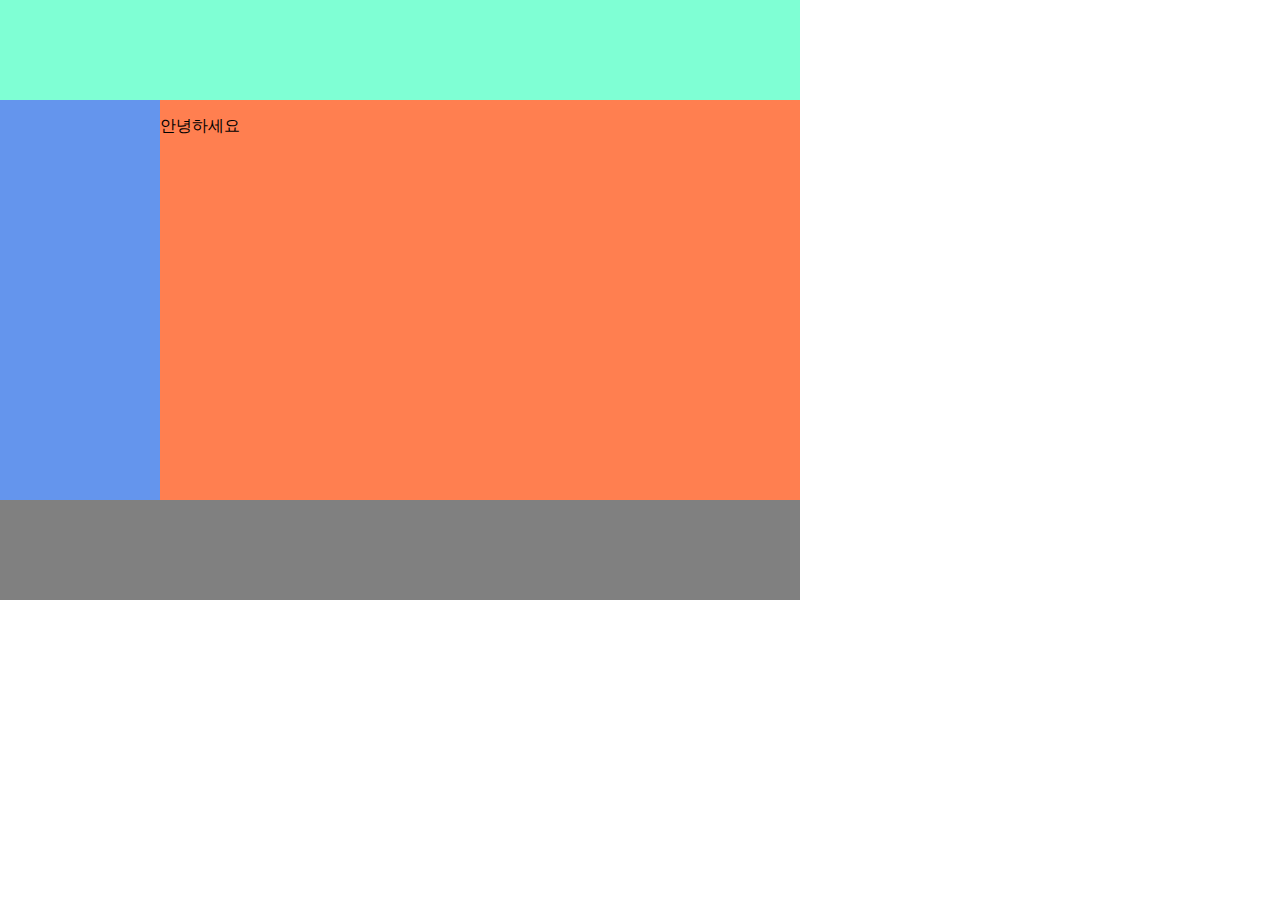
<file: layout1.html>
<!DOCTYPE html>
<html lang="ko">
<head>
    <meta charset="UTF-8">
    <meta http-equiv="X-UA-Compatible" content="IE=edge">
    <meta name="viewport" content="width=device-width, initial-scale=1.0">
    <link href="css/index.css" rel="stylesheet">
    <title>Document</title>
</head>
<body>
    <div class="container">
        <div class="header"></div>
        <div class="left-menu"></div><!--
     --><div class="right">
            <p>안녕하세요</p>
        </div>
        <div class="footer"></div>
    </div>
</body>
</html>
</file>
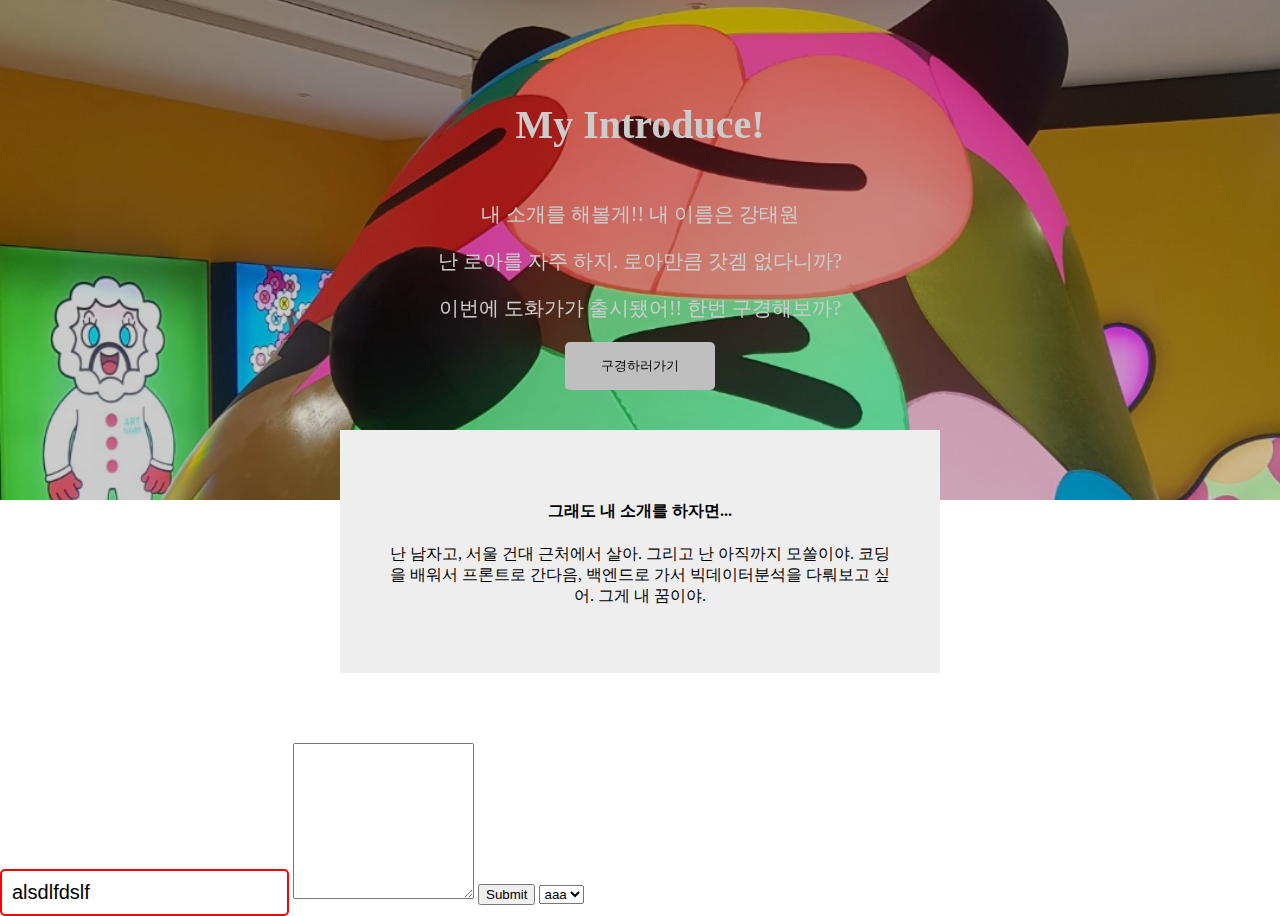
<file: layout2.html>
<!DOCTYPE html>
<html lang="ko">
<head>
    <meta charset="UTF-8">
    <meta http-equiv="X-UA-Compatible" content="IE=edge">
    <meta name="viewport" content="width=device-width, initial-scale=1.0">
    <link href="css/index.css" rel="stylesheet">
    <title>Document</title>
</head>
<body style="margin: 0px;">
    <div class="main-background">
        <h4 class="main-title">My Introduce!</h4>
        <p>내 소개를 해볼게!! 내 이름은 강태원</p>
        <p>난 로아를 자주 하지. 로아만큼 갓겜 없다니까?</p>
        <p>이번에 도화가가 출시됐어!! 한번 구경해보까?</p>
        <button class="main-button">구경하러가기</button>
    </div>

    <div class="explain-box" style="padding: 50px">
        <h4>그래도 내 소개를 하자면...</h4>
        <p>난 남자고, 서울 건대 근처에서 살아. 그리고 난 아직까지 모쏠이야.
        코딩을 배워서 프론트로 간다음, 백엔드로 가서 빅데이터분석을 다뤄보고 싶어.
        그게 내 꿈이야.
        </p>
    </div>
    
    <form>
        <input type="text" value="alsdlfdslf" placeholder="aaaaa" name="holder" class="text-input">
                            <!-- 정해진 값               배경텍스트       이름지정 -->
        <textarea rows="10"></textarea>
        <input type="submit"> <!-- button type=submit  -->
        <select>
            <option>aaa</option>
            <option>bbb</option>
            <option>ccc</option>
        </select>
    </form>
</body>
</html>
</file>
<file: css/index.css>
body {
    margin: 0px;
}
div {
    box-sizing: border-box;
}
.profile {
    width: 100px;
    display: block;
    margin-left: auto;
    margin-right: auto;
}
.title {
    text-align: center;
}
.content {
    color: red;
    text-align: center;
}
.jobstyle {
    color: red;
    font-weight: 700;
}
.box {
    width: 200px;
    background-color: cadetblue;
    margin: 10px;
    padding: 40px;
    border: 4px solid black;
    border-radius: 15px;
    margin-left: auto;
    margin-right: auto;
    color: white;
    box-shadow: 5px 5px 5px 0 black;
}
.container {
    width: 800px;
}
.header {
    width: 100%; /* 부모태그 width의 100% */
    height: 100px;
    background: aquamarine;
}
.right {
    width: 80%;
    height: 400px;
    background: coral;
    /* float: left; */
    display: inline-block; /* 내 크기만큼 한 행을 차지(단, div를 한행으로 몰아야함) */
}
.left-menu {
    width: 20%;
    height: 400px;
    background: cornflowerblue;
    /* float: left; 요소를 붕 띄워서 왼쪽정렬(공중에 떠있음) */
    display: inline-block;
    vertical-align: top; /* inline요소에서만 쓸 수 있음, */
    /* 모든 글에 baseline이 있어 파란 사진을 글자로 인식해버리게 되어 짤려보임. */
}
.footer {
    width: 100%;
    height: 100px;
    background-color: grey;
    /* clear: both;  float로 인해 두개 다 공중에 붕떠있어서 header 다음 위치로 있음 */
}
.main-background {
    width: 100%;
    height: 500px;
    background-image: url(../myprofile.jpeg), url();
    background-size: cover; /* 화면 꽉차게 하기 100%, cover(짤려도 좋으니 꽉차게) */
    /* contain(안짤리게끔 하기) */
    background-repeat: no-repeat;
    background-position: center;
    background-attachment: fixed; /* 스크롫시 위치 조정 가능 */
    filter: brightness(80%) ; /* 박스에 보정입히기(글씨에도 입혀짐) */
    padding: 1px; /* margin 병합 현상 방지 */
    position: relative; /* 부모 */

}
.main-title {
    color: white;
    font-size: 40px;
    margin-top: 100px; /* 글씨랑 배경이랑 같이 옮겨짐 */
    text-align: center;
}
.main-background p {
    color: white;
    font-size: 20px;
    text-align: center;
}
.main-button{
    padding: 15px;
    border: none;
    border-radius: 5px;
    position: absolute; /* 얘도 공중에 띄울 수 잇음, 좌표이동가능 */
    width: 150px;
    left: 0;
    right: 0;
    margin: auto;
    z-index: 5;
    
}
.explain-box{
    width: 80%;
    max-width: 600px; /* width % 문제 해결, height도 가능(content영역) */
    margin: auto;
    padding: 20px;
    text-align: center;
    background-color: #eee;
    position: relative;
    top: -70px;
    z-index: 1;
    box-sizing: border-box; /* width가 padding, border 포함(content-box: content영역만) */
}
input[type=text] {
    padding: 10px;
    font-size: 20px;
    border: 2px solid red;
    border-radius: 5px;
}
</file>
<file: css/boothw1.css>
.fa-burn{
 display: block;
 margin-right: auto;
 margin-left: auto;
}
/* psuedo-element :: 내부의 일부분만 스타일 줄 때
(숨겨진요소 스타일 줄 때)
: 한개는 class 
first-letter 첫 글자, line 첫 줄 
::after(before) 내부 맨 뒤(앞)에 뭔가 추가할 때 
content: '';
display: block;
clear: both;
float: none; */
.psuedo::first-letter {
  color: red;
  font-size: 30px;
}
.pill {
  max-width: 500px;
  display: inline-block;
  border: 1px solid lightgrey;
  border-radius: 100px;
  padding: 3px 12px 5px 12px;
  margin-right: 2px;
  margin-bottom: 5px;
  text-align: center;
}
/* 크롬, 사파리, 엣지에서만 적용되는 스타일 : webkit 
ms : explorer, moz: Firefox */
input[type=file]::-webkit-file-upload-button {
  background: skyblue;
  border: none;
}
input::-webkit-input-placeholder {
  color: red;
}
/* appearance : 기본css 안보이게 */
input[type=range] {
  appearance: none;
}
input[type=range]::-webkit-slider-thumb {
  appearance: none;
  background: red;
  width: 50px;
  height: 50px;
}
progress {
  appearance: none;
}
progress::-webkit-progress-bar {
  appearance: none;
  border: 1px solid black;
  background: white;
  border-radius: 10px;
}
progress::-webkit-progress-value {
  appearance: none;
  background: lightgreen;
  border-radius: 10px;
}
@media screen and (min-width:1200px) {
  .borderline {
    border-left: 2px solid grey;
  }
}
</file>
<file: css/hw1.css>
.navbar li{
    display: inline-block;
    width: 60px;
    background: #eee;
    padding: 10px;
    border-radius: 5px;
}
.navbar a{
    font-size: 16px;
    text-decoration: none;
}
.container{
    width: 740px;
    height: 250px;
    margin-left: auto;
    margin-right: auto;
}
.left-menu{
    width: 70%;
    height: 100%;
    float: left;
}
/* .left-profile{

} */
.left-img{
    width: 50px;
    height: 50px;
    display: block;
    float: left;
}
.left-author{
    float: left;
}
.left-content{
    width: 100%;
    height: 80%;
    clear: both;
}
.right-img{
    width: 30%;
    height: 100%;
    float: left;
}
</file>
<file: css/hw2.css>
div, input, textarea {
    box-sizing: border-box;
}
.form-background {
    background-color: black;
    padding: 30px;
}
.form-white {
    background-color: white;
    padding: 30px;
    width: 80%;
    max-width: 600px;
    margin: auto;
}
.form-input {
    width: 100%;
    padding: 10px;
    font-size: 20px;
    border: 1px solid black;
    border-radius: 5px;
}
.form-long {
    height: 150px;
}
.w-100 {
    width: 100%;
    padding: 10px;
}
.w-50 {
    width: 50%;
    float: left;
    padding: 10px;
}
.yellow-button {
    padding: 10px;
    float: right;
    margin-right: 10px;
}
</file>
<file: css/hw4.css>
body {
  margin: auto;
}
div {
  box-sizing: border-box;
}
.background {
  padding: 50px;
  width: 100%;
  height: 100%;
  background: rgb(91,85,194);
  background: linear-gradient(0deg, rgba(91,85,194,1) 0%, rgba(127,127,184,1) 46%, rgba(0,212,255,1) 100%);
}
.landing-box1 {
  width: 100vw;
  display: flex;
  justify-content: center;
  flex-direction: row;
  align-items: center;
  color: white;
  flex-wrap: wrap;
}
.landing-item {
  margin-bottom: 50%;
}
.showmore {
  width: 15vw;
  max-width: 130px;
  height: 5vh;
  padding: 10px;
  border-radius: 5px;
  background-color: hsl(240, 1%, 25%);
  font-size: 1em;
  color: white;
}
.iphone {
  width: 500px;
  height: 700px;
  margin-bottom: 30%;
}
.iphone img {
  width: 50%;
  display: block;
  margin: 0;
  position: relative;
  left: 30%;
  top: 20%;
}
.landing-box2 {
  padding: 40px;
  text-align: center;
  background: white;
}
.landing-box3 {
  text-align: center;
  color: white;
}
.layout-wrap {
  width: 90vw;
  height: 40vh;
  display: flex;
  justify-content: center;
  flex-direction: row;
  align-items: center;
  
}
.layout-item {
  width: 24vw;
  height: 33vh;
}
.layout-item i {
  width: 200px;
  height: 200px;
  border-radius: 100px;
  background: white;
  color: rgba(127,127,184,1);
  padding-top: 50px;
  box-sizing: border-box;
}
.landing-box4 {
  background: white;
  width: 93vw;
  height: 100vh;
  padding-top: 60px;
  padding-bottom: 60px;
}
.box4-images1 {
  float: left;
  width: 46vw;
  height: 35vh;
  background-image: linear-gradient(rgba(0,0,0,0.4),rgba(0,0,0,0.4)), url(../img/portfolio-1.jpeg);
  background-size: cover;
  margin: auto;
}
.white-box{
  position: absolute;
  width: 82vh;
  height: 35vh;
  z-index: 2;
  border: 0px solid white;
  transition: all 1s;
}
.white-box:hover {
  border: 25px solid white;
}
.box4-images2 {
    float: left;
    width: 46vw;
    height: 35vh;
    background-image: linear-gradient(rgba(0,0,0,0.4),rgba(0,0,0,0.4)), url(../img/portfolio-2.jpeg);
    background-size: cover;
    margin: auto;
}
.box4-images3 {
    float: left;
    width: 46vw;
    height: 35vh;
    background-image: linear-gradient(rgba(0,0,0,0.4),rgba(0,0,0,0.4)), url(../img/portfolio-3.jpeg);
    background-size: cover;
    margin: auto;
}
.box4-images4 {
    float: left;
    width: 46vw;
    height: 35vh;
    background-image: linear-gradient(rgba(0,0,0,0.4),rgba(0,0,0,0.4)), url(../img/portfolio-4.jpeg);
    background-size: cover;
    margin: auto;
}
.imtext {
  position: absolute;
  color: white;
  font-size: 30px;
  z-index: 1;
  text-align: left;
}
.imtext p {
  font-size: 20px;
  width: 100vw;
}
h4, p {
  padding: 30px;
}
</file>
<file: css/hw3.css>
@font-face {
  font-family: '이쁜폰트'; /* Google Fonts 폰트파일 호스팅 */
  src: url(../font/NanumSquareR.woff);
} /* 웹 내의 폰트를 모두에게 보여주는 법 */
.flex-container {
  display: flex; /* 부모에 주면 됩니다.(가로 배치) */
  justify-content: center; /* 가운데 정렬 */
  flex-direction: row; /* 가로정렬(column:세로정렬, 모바일) */
  flex-wrap: wrap; /* width가 꽉차면 자동으로 세로정렬 */
  height: 100px;
  align-items: center; /* flex이용시 상하정렬 */
  background-color: pink;
  padding: 10px;
}
.flex-item {
  width: 100px;
  height: 80px;
  background-color: pink;
  margin: 10px;
  font-size: 40px;
  color: white;
}
.flex-item:nth-child(1) {
  text-align: center;
}
.relstyle {
  text-align: right;
  margin-right: 5px;
}
body {
  margin: auto;
  font-family: '이쁜폰트'; /* 굴림 안되면 돋움, 안되면 애리얼 */
  font-weight: 800; /* 굵기용 폰트 따로 다운 받으면 더욱 효과적 */
}
p, h4, h3, h2, h1, span {
  transform: rotate(0.03deg) ; /* 확대할때 폰트 부드럽게 나오는 비법 */
}
div {
  box-sizing: border-box;
}
h2 {
  margin-left: 10%;
}
.background {
  width: 100%;
  height: 600px;
  background-color: steelblue;
  padding: 30px;
}
.background-table{
  width: 800px;
  display: block;
  margin-left: auto;
  margin-right: auto;
}
table {
  border-collapse: collapse;
  margin: auto; /* 가운데 정렬 */
  background-color: white;
  width: 80%;
  max-width: 800px;
  border-radius: 10px;
  text-align: center;
  border-spacing: 0;
}
.cart-table th {
  height: 20px;
  border-bottom: 2px solid #c2d3de;
}
tr,td {
  height: 40px;
  padding: 10px;
}
.cart-table td {
  padding: 15px;
  border-bottom: 2px solid #c2d3de;
}
.cart-table th:nth-child(1) {
    width: 600px; /* width 설정하면 자동으로 밑폭도 적용 */
}
a {
  margin-left: 10%;
}
.total {
  height: 30px;
  text-align: right;
}
.choose-button {
  padding: 15px;
  color: white;
  background-color: darkblue;
  border-radius: 5px;
  float: right;
  margin-right: 10%;
  cursor: pointer;
}
.choose-button:hover { 
  background-color: chocolate; /* 마우스 갖다 대면 */
}
.choose-button:focus {
  background-color: gray; /* 커서 찍혀 있을 때 */
}
.choose-button:active {
  background-color: brown; /* 마우스 클릭 꾹 누르면 (h-f-a 순서대로) */
}
.input-test {
  font-size: 20px;
}
.input-test:focus {
  border: 2px solid red;
}
.custom-link {
  text-decoration: none;
}
.custom-link:link {
  color: skyblue; /* 방문전 링크 색 바꾸기 */
}
.custom-link:visited {
  color: black; /* 방문후 링크색 바꾸기 */
}
/* vw(viewport 크기에 맞춰서 계산), vh(높이), rem(기본폰트사이즈에 비례), 
em(내 폰트사이즈 비례) */
.layout {
  width: 100vw;
  height: 50vh;
  display: flex;
  justify-content: center;
  flex-direction: row;
  align-items: center;
  padding: 10px;
}
.layitem {
  margin: 10px;
  text-align: center;
  /* background-color: grey; */
  width: 25vw;
  height: 10vh;
}
h3 {
  font-weight: 700;
}
.layitem i {
  background-color: burlywood;
  width: 100px;
  height: 100px;
  border-radius: 50px;
  padding-top: 25px;
  box-sizing: border-box;
  color: white;
}
.shop-bg {
  background-color: #eee;
  padding: 20px;
}
.shop-container { 
  display: flex;
  width: 100%;
  margin: auto;
}
.overlay-wrap {
  position: absolute;
  display: block;
  width: 31%;
  height: 55%;
  overflow: hidden; /* 넘치는부분 가려줌 */
}
.overlay-black { /* 시작 스타일 */
  position: absolute;
  width: 100%;
  max-width: 1250px;
  height: 100%;
  max-height: 500px;
  background: rgba(0, 0, 0, 0.5);
  opacity: 0;
  margin-top: 70%;
  overflow: hidden;
  /* transition: all 0.5s; */
  transition: all 1s;
  /* 처음엔 빠르게, 나중엔 느리게 */
  /* transition-timing-function: cubic-bezier(0, 1.05, .48, 1.01); */
  /* transition-timing-function: cubic-bezier(1, -0.08, .95, .49) : 처음엔 느리게, 나중엔 빠르게 */
}
.overlay-wrap:hover .overlay-black { /* 최종 스타일 */
  margin-top: 35%;
  opacity: 1;
}
.shop-item {
  width: 100%;
  height: 60%;
  padding: 10px;
}
.shop-item img {
  width: 100%;
  display: block; 
}
.shop-item span {
  color:white;
  font-size: 3em;
  text-align: center;
}
/* 미디어 문법들은 항상 밑에!! */
@media screen and (max-width: 1200px) { /* 태블릿용 */
  .background-table {
    font-size: 25px; /* 1200px 이하일 경우 이 명령 실행 */
  }
  .flex-item {
    font-size: 12px;
  }
  .layout {
    flex-wrap: wrap;
  }
  .layitem {
    width: 33vw;
  }
  .overlap {
    height: 20%;
  }
  .overlay-black {
    width: 100%;
    max-width: 800px;
    height: 100%;
    max-height: 220px;
  }
}
@media screen and (max-width: 996px) {
  .background-table {
    font-size: 20px; /* 1200px 이하일 경우 이 명령 실행 */
  }
  .flex-item {
    font-size: 15px;
  }
  .overlay-black {
    width: 100%;
    max-width: 220px;
    height: 100%;
    max-height: 140px;
  }

}
@media screen and (max-width: 768px) { /* 모바일(576px 제한도 많이 씀) */
  .background-table {
    font-size: 18px; /* 1200px 이하일 경우 이 명령 실행 */
  }
  .flex-item {
    font-size: 20px; 
  }
  .layitem {
    width: 100vw;
    height: 20vh;
  }
  .overlay-black {
    width: 100%;
    max-width: 216px;
    height: 100%;
    max-height: 140px;
  }

}
</file>
